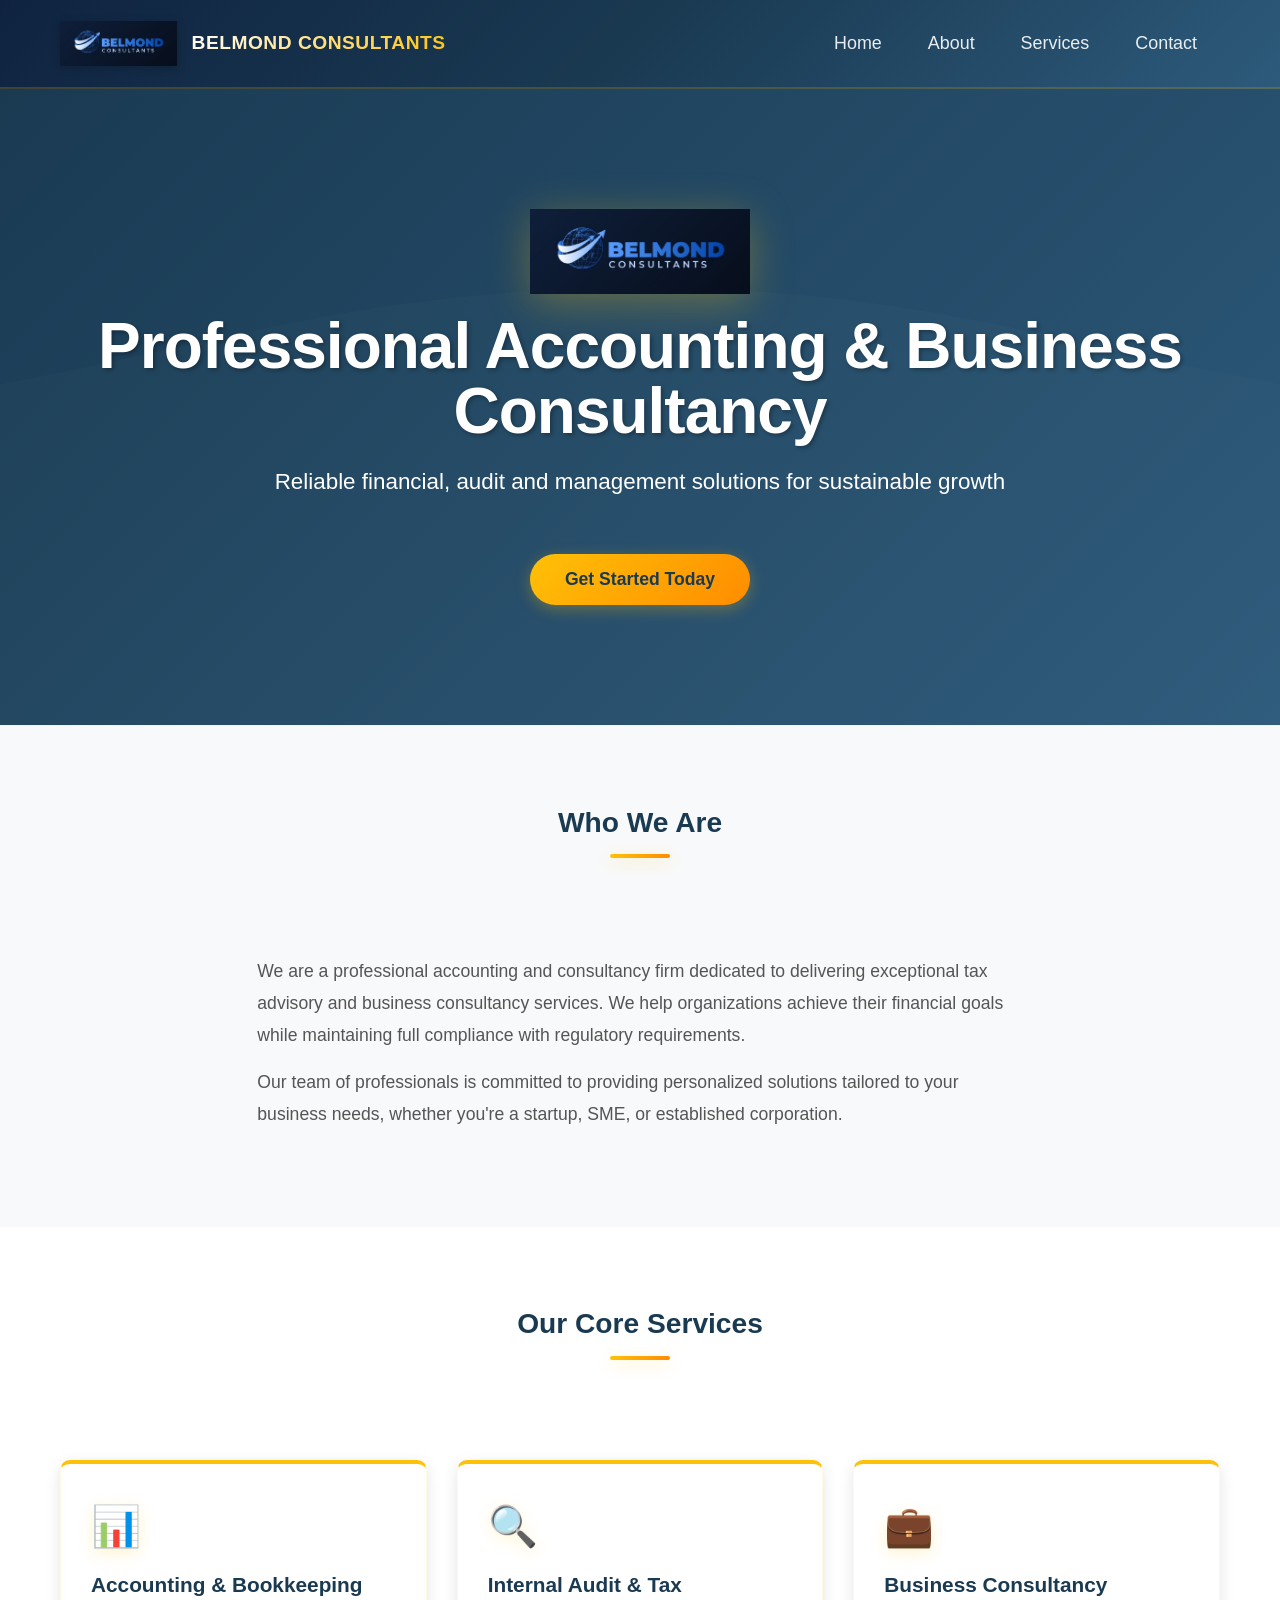
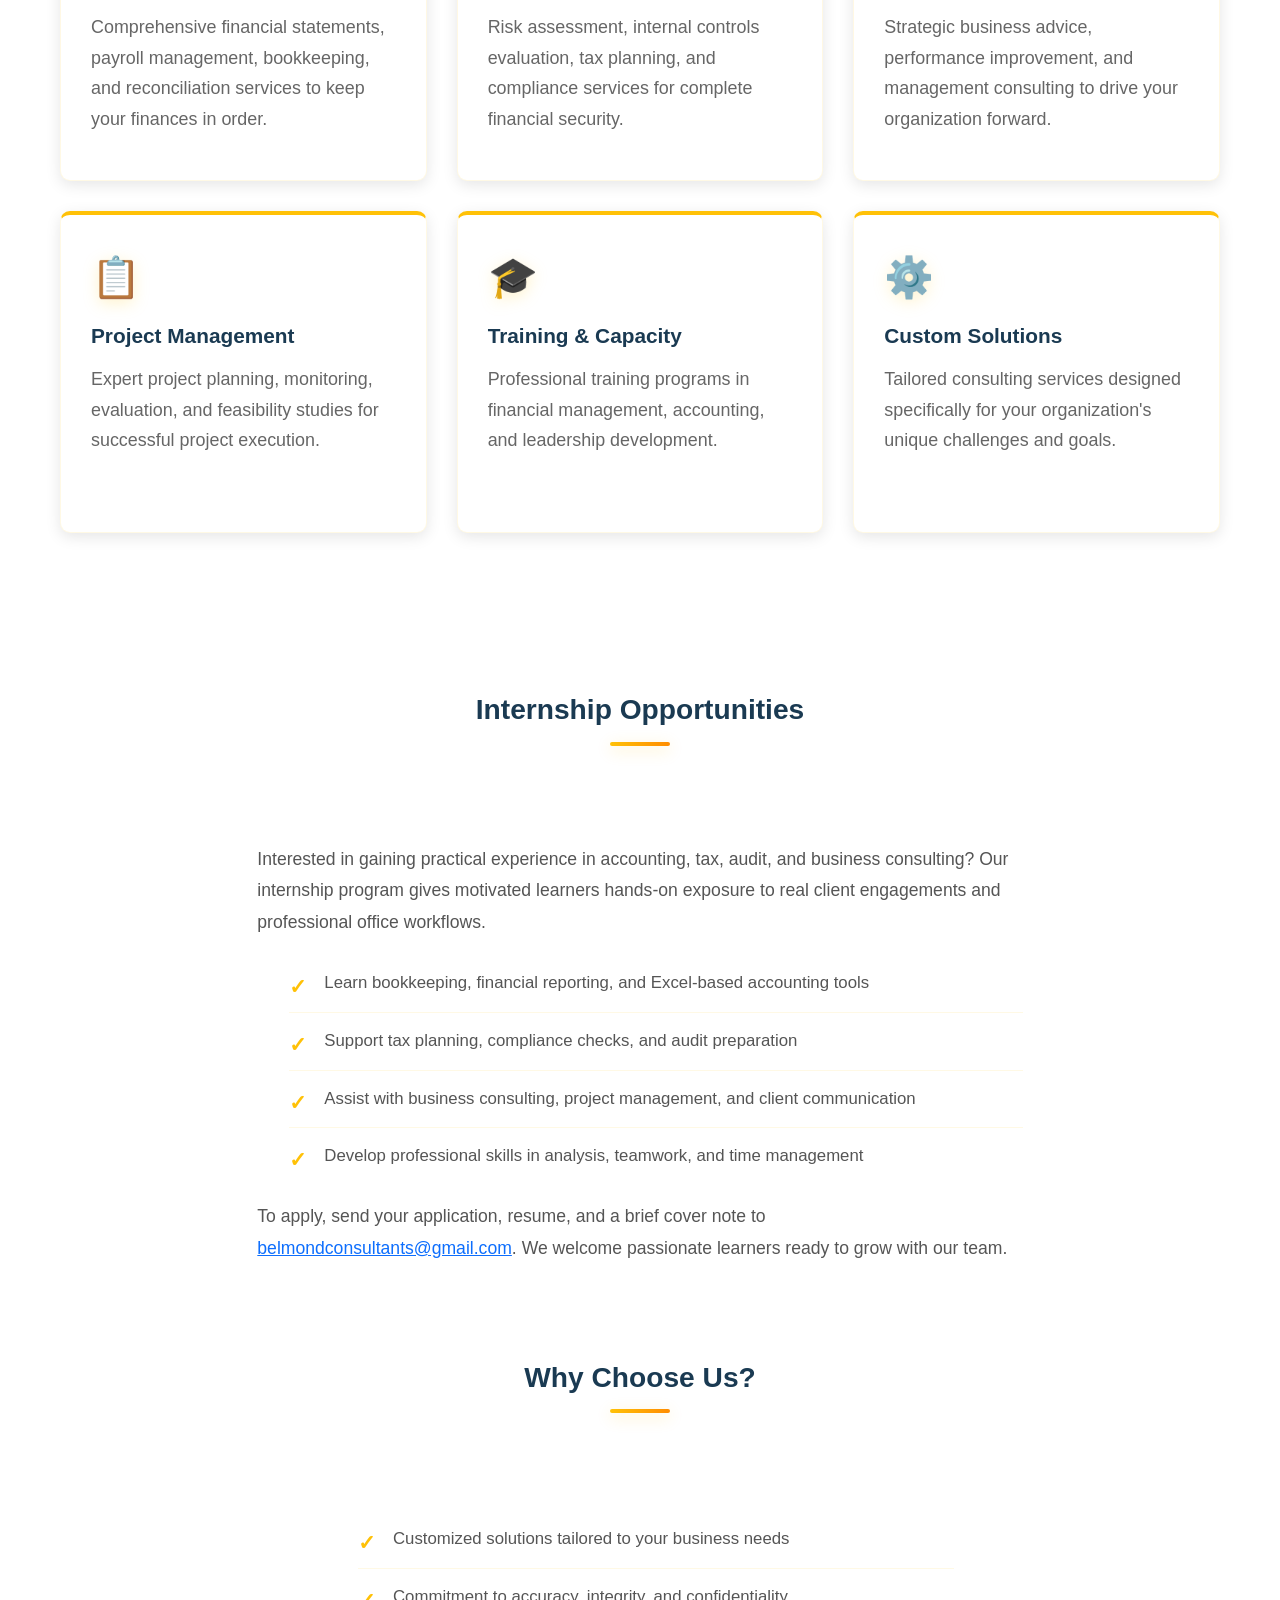
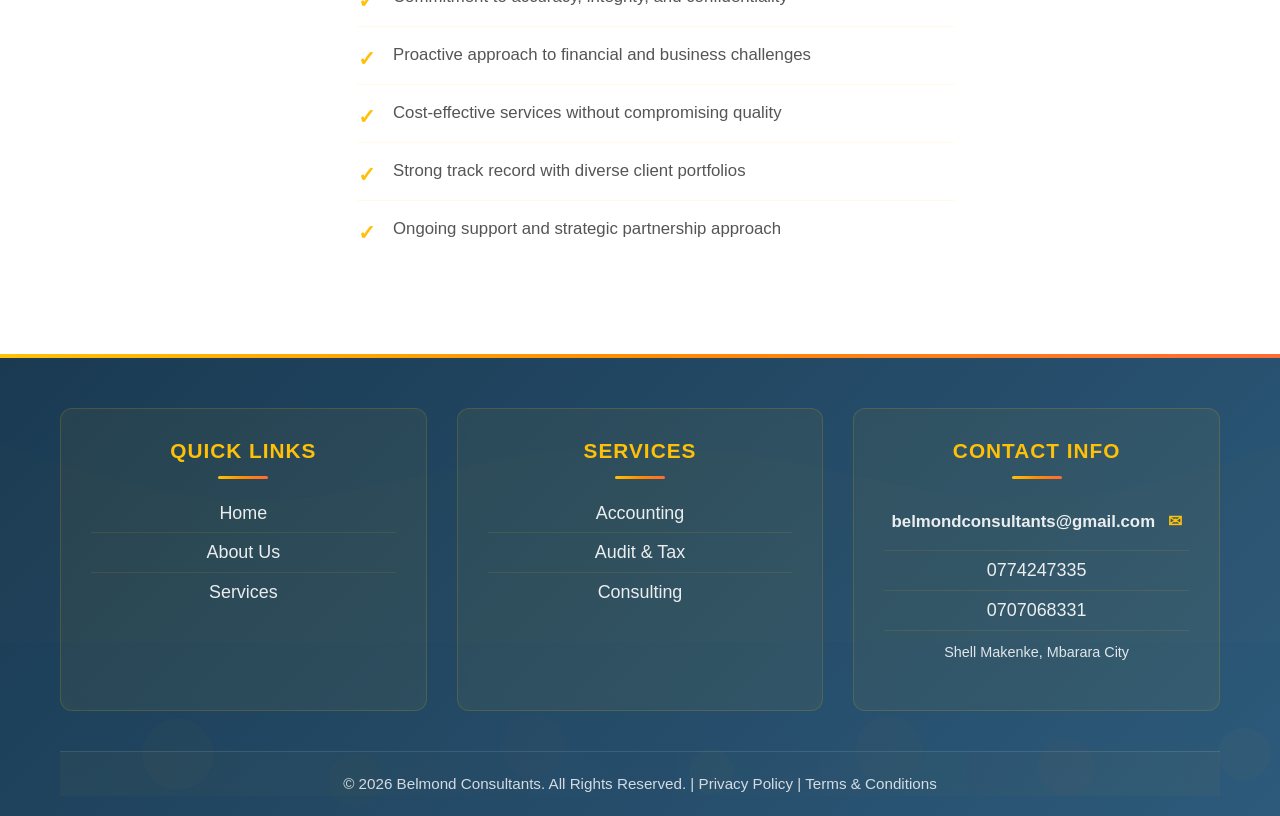
<file: index.html>
<!DOCTYPE html>
<html lang="en">
<head>
    <meta charset="UTF-8">
    <meta name="viewport" content="width=device-width, initial-scale=1.0, viewport-fit=cover">
    <title>Accounting & Consultancy Services | Belmond Consultants</title>
    <meta name="description" content="Belmond Consultants provides expert accounting, tax planning, financial advisory, and business consulting services. Professional consultants trusted by businesses for accounting solutions and strategic guidance.">
    <meta name="keywords" content="accounting consultants, financial consulting, tax planning, business advisory, accountancy firm, professional consultants, financial services">
    <meta name="author" content="Belmond Consultants">
    <meta name="theme-color" content="#0f2340">
    <link rel="canonical" href="https://yourwebsite.com/index.html">
    <meta property="og:type" content="website">
    <meta property="og:title" content="Accounting & Consultancy Services | Belmond Consultants">
    <meta property="og:description" content="Expert accounting and financial consulting services. Belmond Consultants helps businesses with tax planning, financial advisory, and strategic guidance.">
    <meta property="og:url" content="https://yourwebsite.com/">
    <meta property="og:image" content="https://yourwebsite.com/images/logo.png">
    <meta name="twitter:card" content="summary_large_image">
    <meta name="twitter:title" content="Belmond Consultants - Accounting & Consultancy">
    <meta name="twitter:description" content="Professional accounting and financial consulting services for your business needs.">
    <link href="https://cdn.jsdelivr.net/npm/bootstrap@5.3.2/dist/css/bootstrap.min.css" rel="stylesheet">
    <link rel="stylesheet" href="style.css">
    <link rel="stylesheet" href="responsive-fixes.css">
    <script type="application/ld+json">
    {
        "@context": "https://schema.org",
        "@type": "Organization",
        "name": "Belmond Consultants",
        "url": "https://yourwebsite.com",
        "logo": "https://yourwebsite.com/images/logo.png",
        "description": "Professional accounting and consultancy services",
        "address": {
            "@type": "PostalAddress",
            "streetAddress": "Your Street Address",
            "addressLocality": "Your City",
            "addressRegion": "Your State",
            "postalCode": "Your Postal Code",
            "addressCountry": "Your Country"
        },
        "sameAs": [
            "https://www.facebook.com/belmondconsultants",
            "https://www.linkedin.com/company/belmond-consultants",
            "https://twitter.com/belmondconsult"
        ]
    }
    </script>
</head>
<body>

<nav class="navbar navbar-expand-lg navbar-dark">
    <div class="container">
        <a class="navbar-brand" href="index.html">
            <img src="images/logo.png" alt="Belmond Consultants Logo" class="navbar-logo">
            <span class="brand-text">BELMOND CONSULTANTS</span>
        </a>
        <button class="navbar-toggler" type="button" data-bs-toggle="collapse" data-bs-target="#navbarNav">
            <span class="navbar-toggler-icon"></span>
        </button>
        <div class="collapse navbar-collapse" id="navbarNav">
            <div class="navbar-nav ms-auto">
                <a class="nav-link" href="index.html">Home</a>
                <a class="nav-link" href="aboutus.html">About</a>
                <a class="nav-link" href="service.html">Services</a>
                <a class="nav-link" href="#footer">Contact</a>
            </div>
        </div>
    </div>
</nav>

<section class="hero">
    <div class="container">
        <div class="hero-logo">
            <img src="images/logo.png" alt="Belmond Consultants Logo" class="hero-logo-img">
        </div>
        <h1>Professional Accounting & Business Consultancy</h1>
        <p>Reliable financial, audit and management solutions for sustainable growth</p>
        <a href="#footer" class="btn mt-4">Get Started Today</a>
    </div>
</section>

<section class="section-padding intro-section">
    <div class="container">
        <h2 class="section-title">Who We Are</h2>
        <div class="row mt-5">
            <div class="col-lg-8 mx-auto">
                <p class="intro-text">
                    We are a professional accounting and consultancy firm dedicated to delivering exceptional tax advisory and business consultancy services. We help organizations achieve their financial goals while maintaining full compliance with regulatory requirements.
                </p>
                <p class="intro-text mt-3">
                    Our team of professionals is committed to providing personalized solutions tailored to your business needs, whether you're a startup, SME, or established corporation.
                </p>
            </div>
        </div>
    </div>
</section>

<section class="section-padding" style="background: white;">
    <div class="container">
        <h2 class="section-title">Our Core Services</h2>
        <div class="services-grid">
            <div class="service-card">
                <div class="service-icon">📊</div>
                <h4>Accounting & Bookkeeping</h4>
                <p>Comprehensive financial statements, payroll management, bookkeeping, and reconciliation services to keep your finances in order.</p>
            </div>
            <div class="service-card">
                <div class="service-icon">🔍</div>
                <h4>Internal Audit & Tax</h4>
                <p>Risk assessment, internal controls evaluation, tax planning, and compliance services for complete financial security.</p>
            </div>
            <div class="service-card">
                <div class="service-icon">💼</div>
                <h4>Business Consultancy</h4>
                <p>Strategic business advice, performance improvement, and management consulting to drive your organization forward.</p>
            </div>
            <div class="service-card">
                <div class="service-icon">📋</div>
                <h4>Project Management</h4>
                <p>Expert project planning, monitoring, evaluation, and feasibility studies for successful project execution.</p>
            </div>
            <div class="service-card">
                <div class="service-icon">🎓</div>
                <h4>Training & Capacity</h4>
                <p>Professional training programs in financial management, accounting, and leadership development.</p>
            </div>
            <div class="service-card">
                <div class="service-icon">⚙️</div>
                <h4>Custom Solutions</h4>
                <p>Tailored consulting services designed specifically for your organization's unique challenges and goals.</p>
            </div>
        </div>
    </div>
</section>


<section class="section-padding" style="background: #ffffff;">
    <div class="container">
        <h2 class="section-title">Internship Opportunities</h2>
        <div class="row mt-5">
            <div class="col-lg-8 mx-auto">
                <p class="intro-text">
                    Interested in gaining practical experience in accounting, tax, audit, and business consulting? Our internship program gives motivated learners hands-on exposure to real client engagements and professional office workflows.
                </p>
                <ul class="why-list">
                    <li>Learn bookkeeping, financial reporting, and Excel-based accounting tools</li>
                    <li>Support tax planning, compliance checks, and audit preparation</li>
                    <li>Assist with business consulting, project management, and client communication</li>
                    <li>Develop professional skills in analysis, teamwork, and time management</li>
                </ul>
                <p class="intro-text mt-3">
                    To apply, send your application, resume, and a brief cover note to <a href="mailto:belmondconsultants@gmail.com">belmondconsultants@gmail.com</a>. We welcome passionate learners ready to grow with our team.
                </p>
            </div>
        </div>
    </div>
</section>

        <h2 class="section-title">Why Choose Us?</h2>
        <div class="row mt-5">
            <div class="col-lg-6 mx-auto">
                <ul class="why-list">                
                    <li>Customized solutions tailored to your business needs</li>
                    <li>Commitment to accuracy, integrity, and confidentiality</li>
                    <li>Proactive approach to financial and business challenges</li>
                    <li>Cost-effective services without compromising quality</li>
                    <li>Strong track record with diverse client portfolios</li>
                    <li>Ongoing support and strategic partnership approach</li>
                </ul>
            </div>
        </div>
    </div>
</section>

<footer class="footer" id="footer">
    <div class="container">
        <div class="footer-content">
            <div class="footer-section">
                <h5>Quick Links</h5>
                <a href="index.html">Home</a>
                <a href="aboutus.html">About Us</a>
                <a href="service.html">Services</a>
            </div>
            <div class="footer-section">
                <h5>Services</h5>
                <a href="service.html#accounting">Accounting</a>
                <a href="service.html#audit">Audit & Tax</a>
                <a href="service.html#consulting">Consulting</a>
            </div>
            <div class="footer-section">
                <h5>Contact Info</h5>
                <a href="belmondconsultants@gmail.com">belmondconsultants@gmail.com</a>
                <a href="0774247335">0774247335</a>
                <a href="0707068331">0707068331</a>
                <p style="margin-top: 10px; font-size: 0.9rem;">Shell Makenke, Mbarara City</p>
            </div>
        </div>
        <div class="footer-bottom">
            <p>&copy; 2026 Belmond Consultants. All Rights Reserved. | Privacy Policy | Terms & Conditions</p>
        </div>
    </div>
</footer>

<script src="https://cdn.jsdelivr.net/npm/bootstrap@5.3.2/dist/js/bootstrap.bundle.min.js"></script>
</body>
</html>
</file>
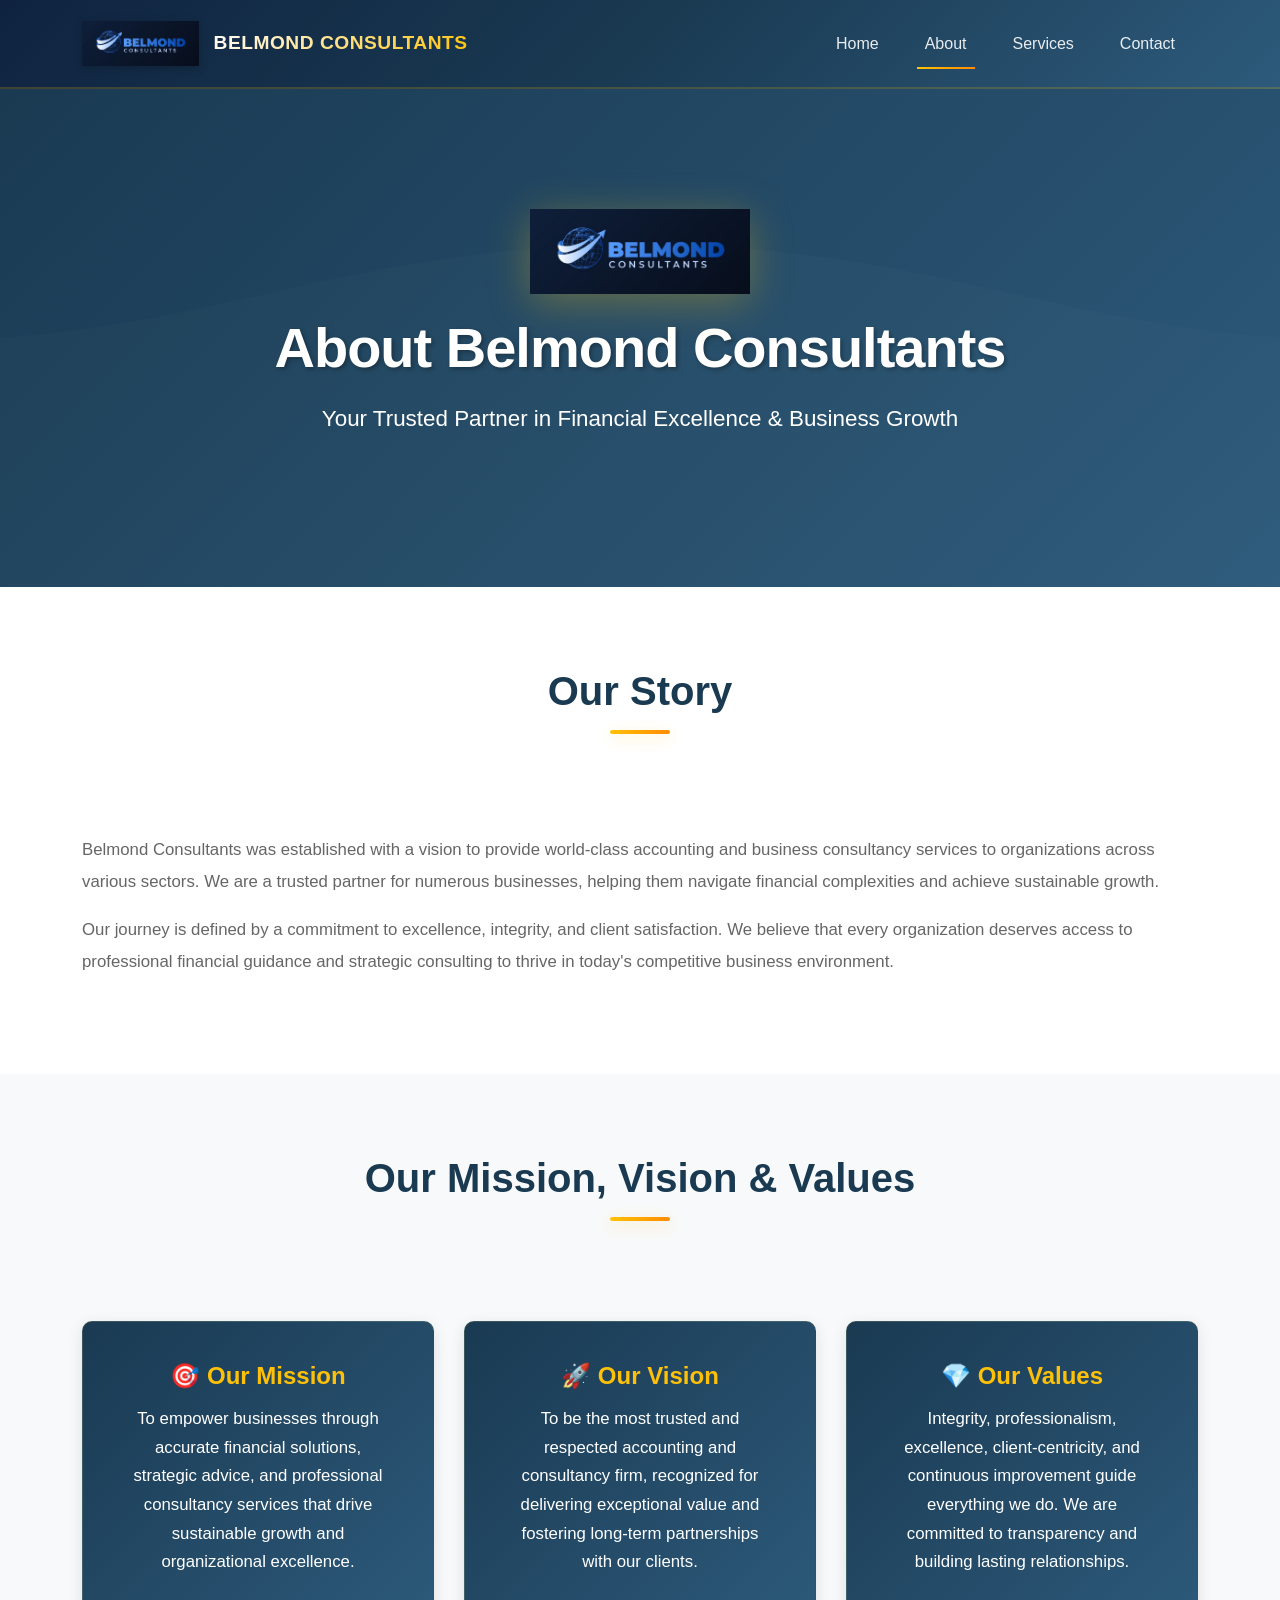
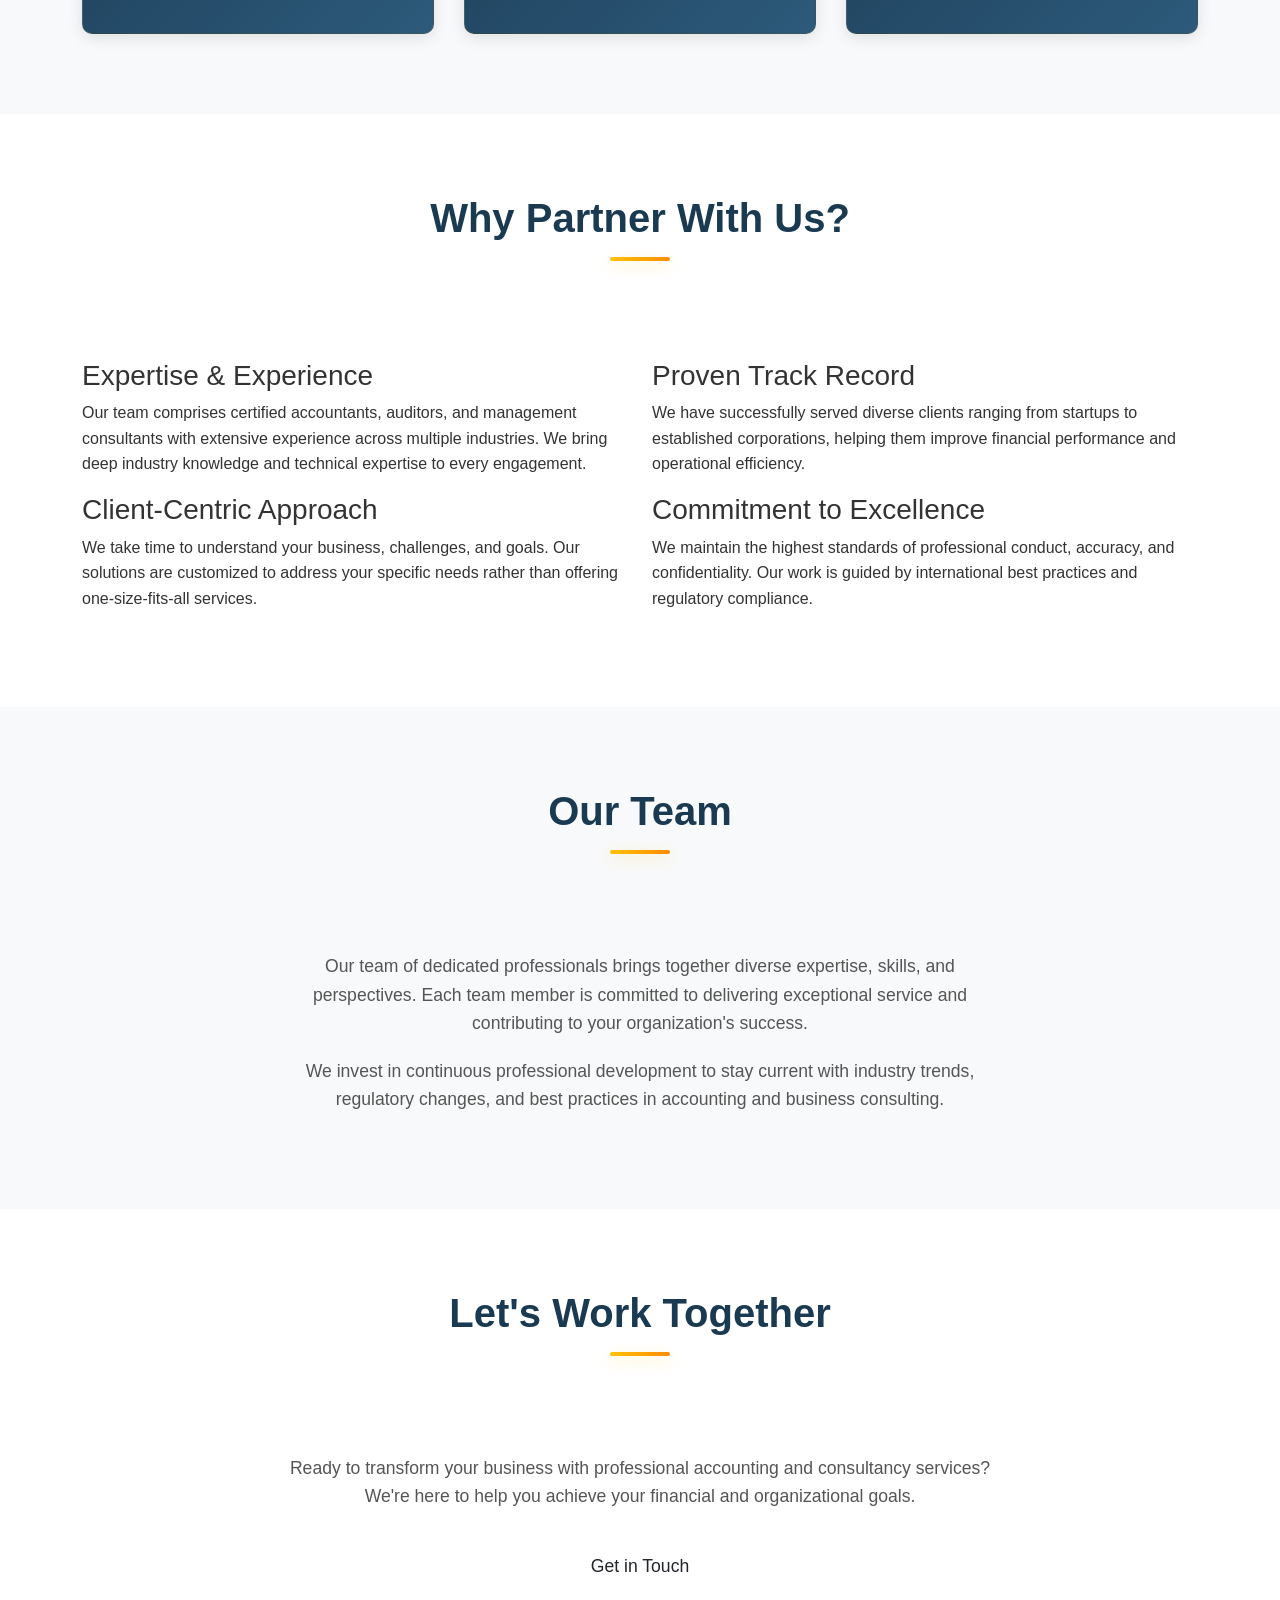
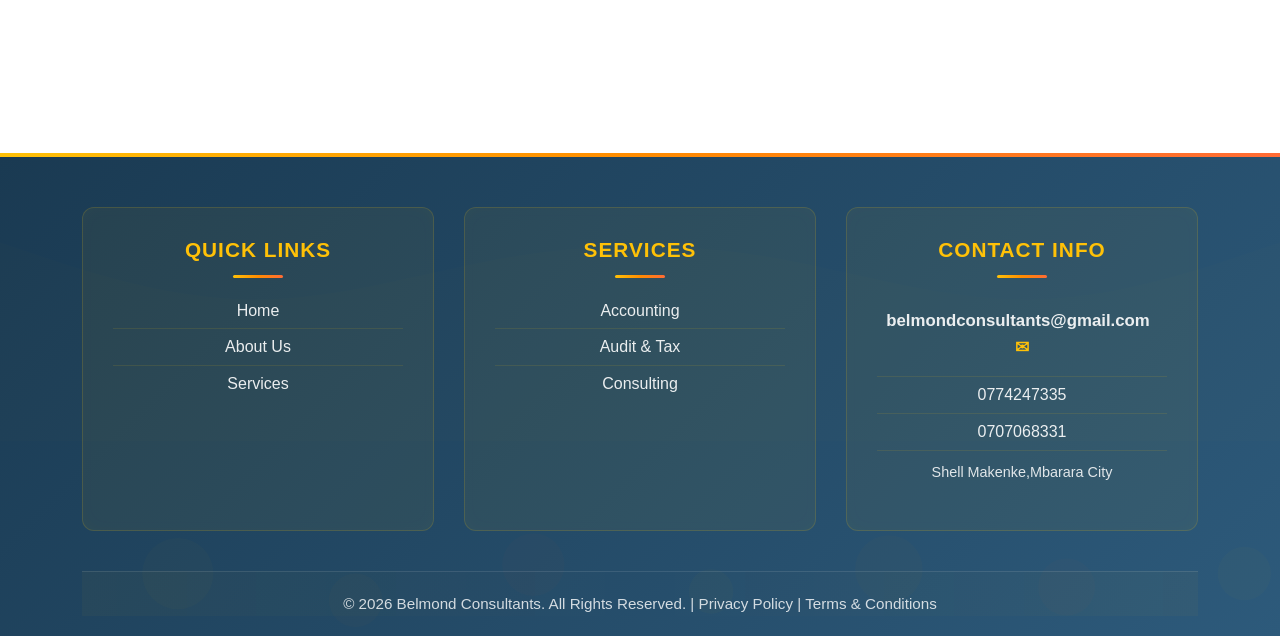
<file: aboutus.html>
<!DOCTYPE html>
<html lang="en">
<head>
    <meta charset="UTF-8">
    <meta name="viewport" content="width=device-width, initial-scale=1.0, viewport-fit=cover">
    <title>About Belmond Consultants - Expert Accounting & Financial Advisory</title>
    <meta name="description" content="Learn about Belmond Consultants, a leading accounting and consultancy firm. Discover our mission, values, expertise, and commitment to delivering exceptional financial solutions for businesses.">
    <meta name="keywords" content="about belmond consultants, accounting firm, financial advisory, business consultants, professional services, company values">
    <meta name="author" content="Belmond Consultants">
    <meta name="theme-color" content="#0f2340">
    <link rel="canonical" href="https://yourwebsite.com/aboutus.html">
    <meta property="og:type" content="website">
    <meta property="og:title" content="About Belmond Consultants - Expert Accounting Firm">
    <meta property="og:description" content="Discover the mission, values, and expertise of Belmond Consultants. Learn why businesses trust us for accounting and financial advisory services.">
    <meta property="og:url" content="https://yourwebsite.com/aboutus.html">
    <meta property="og:image" content="https://yourwebsite.com/images/logo.png">
    <meta name="twitter:card" content="summary_large_image">
    <meta name="twitter:title" content="About Belmond Consultants">
    <meta name="twitter:description" content="Professional accounting and financial advisory firm with proven expertise and commitment to client success.">
    <link href="https://cdn.jsdelivr.net/npm/bootstrap@5.3.2/dist/css/bootstrap.min.css" rel="stylesheet">
    <link rel="stylesheet" href="style.css">
    <script type="application/ld+json">
    {
        "@context": "https://schema.org",
        "@type": "Organization",
        "name": "Belmond Consultants",
        "url": "https://yourwebsite.com",
        "logo": "https://yourwebsite.com/images/logo.png",
        "description": "Leading accounting and consultancy firm providing expert financial advisory and business consulting services",
        "foundingDate": "2010",
        "contactPoint": {
            "@type": "ContactPoint",
            "contactType": "Customer Service",
            "availableLanguage": "en"
        }
    }
    </script>
</head>
<body>

<nav class="navbar navbar-expand-lg navbar-dark">
    <div class="container">
        <a class="navbar-brand" href="index.html">
            <img src="images/logo.png" alt="Belmond Consultants Logo" class="navbar-logo">
            <span class="brand-text">BELMOND CONSULTANTS</span>
        </a>
        <button class="navbar-toggler" type="button" data-bs-toggle="collapse" data-bs-target="#navbarNav">
            <span class="navbar-toggler-icon"></span>
        </button>
        <div class="collapse navbar-collapse" id="navbarNav">
            <div class="navbar-nav ms-auto">
                <a class="nav-link" href="index.html">Home</a>
                <a class="nav-link active" href="aboutus.html">About</a>
                <a class="nav-link" href="service.html">Services</a>
                <a class="nav-link" href="#footer">Contact</a>
            </div>
        </div>
    </div>
</nav>

<section class="hero">
    <div class="container">
        <div class="hero-logo">
            <img src="images/logo.png" alt="Belmond Consultants Logo" class="hero-logo-img">
        </div>
        <h1>About Belmond Consultants</h1>
        <p>Your Trusted Partner in Financial Excellence & Business Growth</p>
    </div>
</section>

<section class="section-padding about-section">
    <div class="container">
        <h2 class="section-title">Our Story</h2>
        <div class="about-content">
            <p>
                Belmond Consultants was established with a vision to provide world-class accounting and business consultancy services to organizations across various sectors. We are a trusted partner for numerous businesses, helping them navigate financial complexities and achieve sustainable growth.
            </p>
            <p>
                Our journey is defined by a commitment to excellence, integrity, and client satisfaction. We believe that every organization deserves access to professional financial guidance and strategic consulting to thrive in today's competitive business environment.
            </p>
        </div>
    </div>
</section>

<section class="section-padding" style="background: #f8f9fa;">
    <div class="container">
        <h2 class="section-title">Our Mission, Vision & Values</h2>
        <div class="mission-vision">
            <div class="mv-box">
                <h4>🎯 Our Mission</h4>
                <p>To empower businesses through accurate financial solutions, strategic advice, and professional consultancy services that drive sustainable growth and organizational excellence.</p>
            </div>
            <div class="mv-box">
                <h4>🚀 Our Vision</h4>
                <p>To be the most trusted and respected accounting and consultancy firm, recognized for delivering exceptional value and fostering long-term partnerships with our clients.</p>
            </div>
            <div class="mv-box">
                <h4>💎 Our Values</h4>
                <p>Integrity, professionalism, excellence, client-centricity, and continuous improvement guide everything we do. We are committed to transparency and building lasting relationships.</p>
            </div>
        </div>
    </div>
</section>

<section class="section-padding about-section">
    <div class="container">
        <h2 class="section-title">Why Partner With Us?</h2>
        <div class="row mt-5">
            <div class="col-lg-6">
                <h3>Expertise & Experience</h3>
                <p>
                    Our team comprises certified accountants, auditors, and management consultants with extensive experience across multiple industries. We bring deep industry knowledge and technical expertise to every engagement.
                </p>
                <h3>Client-Centric Approach</h3>
                <p>
                    We take time to understand your business, challenges, and goals. Our solutions are customized to address your specific needs rather than offering one-size-fits-all services.
                </p>
            </div>
            <div class="col-lg-6">
                <h3>Proven Track Record</h3>
                <p>
                    We have successfully served diverse clients ranging from startups to established corporations, helping them improve financial performance and operational efficiency.
                </p>
                <h3>Commitment to Excellence</h3>
                <p>
                    We maintain the highest standards of professional conduct, accuracy, and confidentiality. Our work is guided by international best practices and regulatory compliance.
                </p>
            </div>
        </div>
    </div>
</section>

<section class="section-padding" style="background: #f8f9fa;">
    <div class="container">
        <h2 class="section-title">Our Team</h2>
        <div class="row mt-5">
            <div class="col-lg-8 mx-auto">
                <p style="text-align: center; font-size: 1.1rem; color: #555;">
                    Our team of dedicated professionals brings together diverse expertise, skills, and perspectives. Each team member is committed to delivering exceptional service and contributing to your organization's success.
                </p>
                <p style="text-align: center; font-size: 1.1rem; color: #555; margin-top: 20px;">
                    We invest in continuous professional development to stay current with industry trends, regulatory changes, and best practices in accounting and business consulting.
                </p>
            </div>
        </div>
    </div>
</section>

<section class="section-padding about-section">
    <div class="container">
        <h2 class="section-title">Let's Work Together</h2>
        <div class="row mt-5">
            <div class="col-lg-8 mx-auto text-center">
                <p style="font-size: 1.1rem; color: #555; margin-bottom: 30px;">
                    Ready to transform your business with professional accounting and consultancy services? We're here to help you achieve your financial and organizational goals.
                </p>
                <a href="#footer" class="btn" style="padding: 12px 35px; font-size: 1.1rem;">Get in Touch</a>
            </div>
        </div>
    </div>
</section>

<footer class="footer" id="footer">
    <div class="container">
        <div class="footer-content">
            <div class="footer-section">
                <h5>Quick Links</h5>
                <a href="index.html">Home</a>
                <a href="aboutus.html">About Us</a>
                <a href="service.html">Services</a>
            </div>
            <div class="footer-section">
                <h5>Services</h5>
                <a href="service.html#accounting">Accounting</a>
                <a href="service.html#audit">Audit & Tax</a>
                <a href="service.html#consulting">Consulting</a>
            </div>
            <div class="footer-section">
                <h5>Contact Info</h5>
                <a href="belmondconsultants@gmail.com">belmondconsultants@gmail.com</a>
                <a href="0774247335">0774247335</a>
                <a href="0707068331">0707068331</a>
                <p style="margin-top: 10px; font-size: 0.9rem;">Shell Makenke,Mbarara City</p>
            </div>
        </div>
        <div class="footer-bottom">
            <p>&copy; 2026 Belmond Consultants. All Rights Reserved. | Privacy Policy | Terms & Conditions</p>
        </div>
    </div>
</footer>

<script src="https://cdn.jsdelivr.net/npm/bootstrap@5.3.2/dist/js/bootstrap.bundle.min.js"></script>
</body>
</html>
</file>
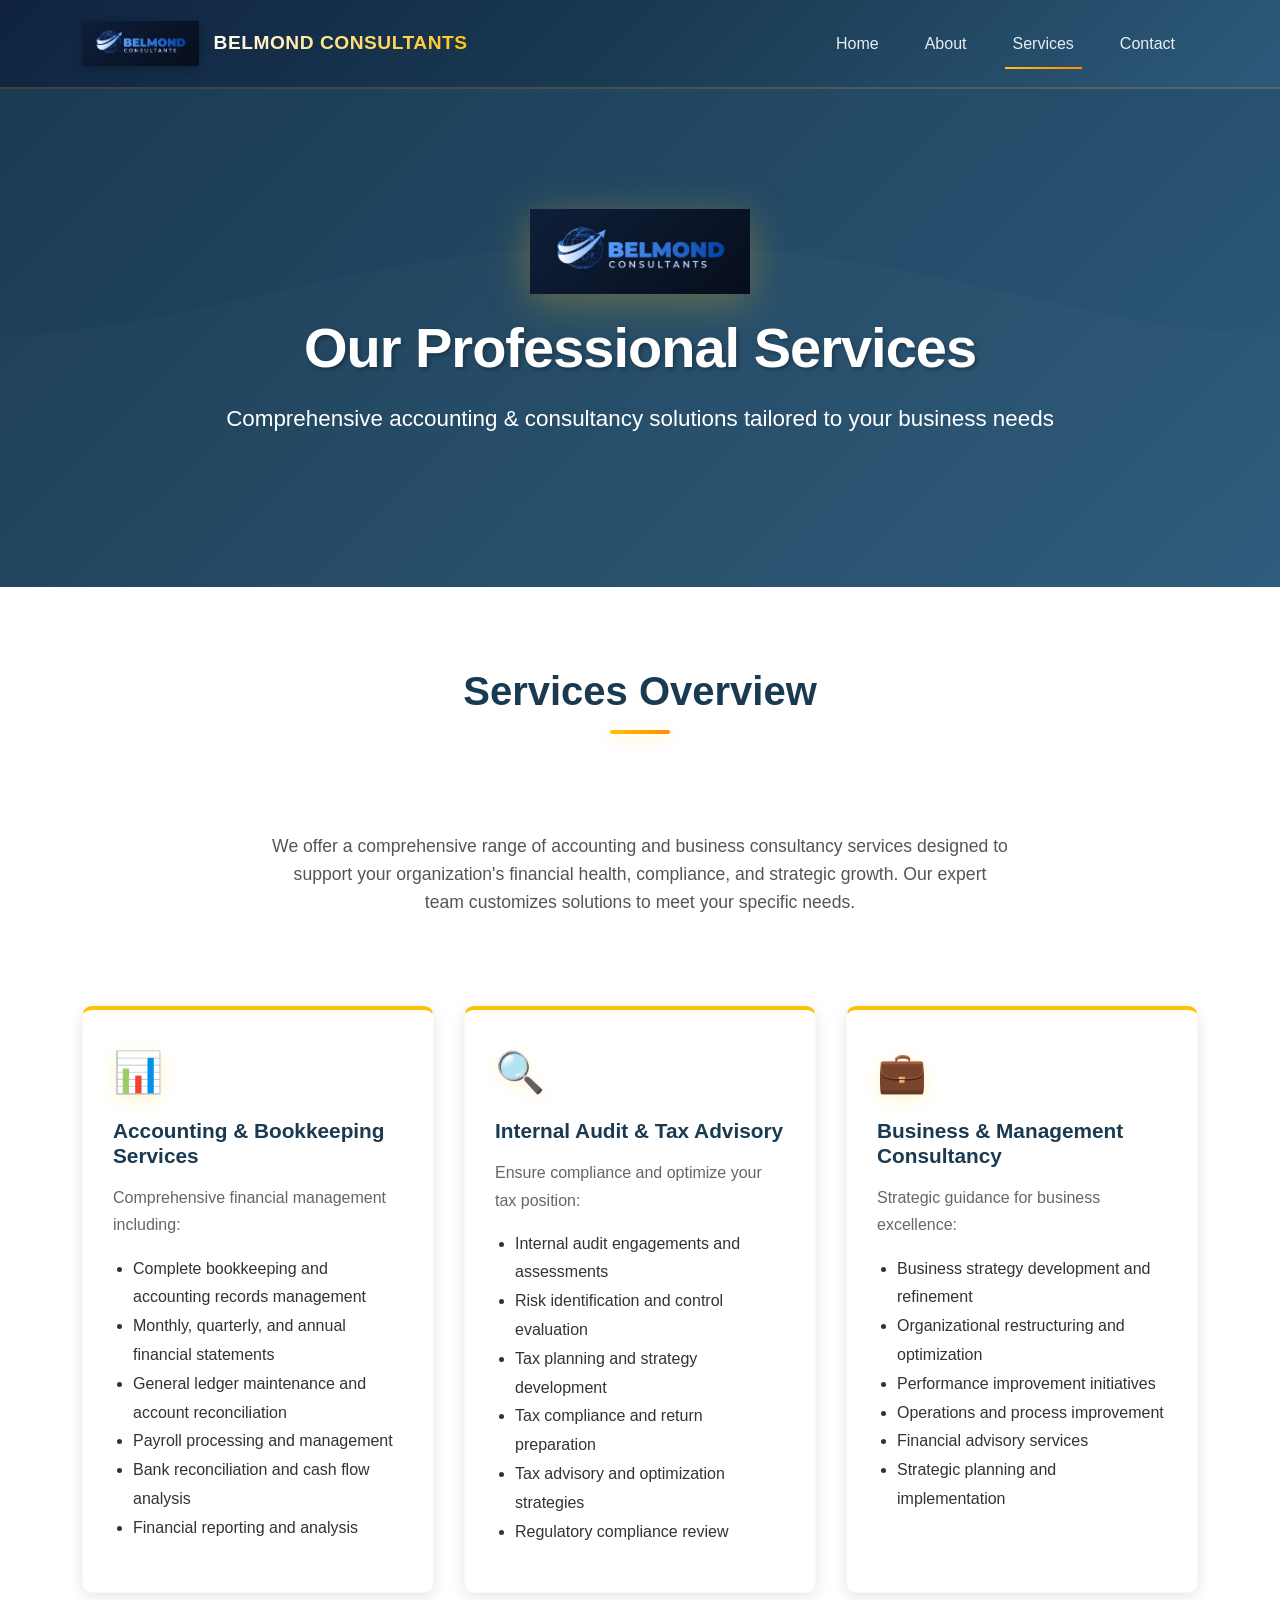
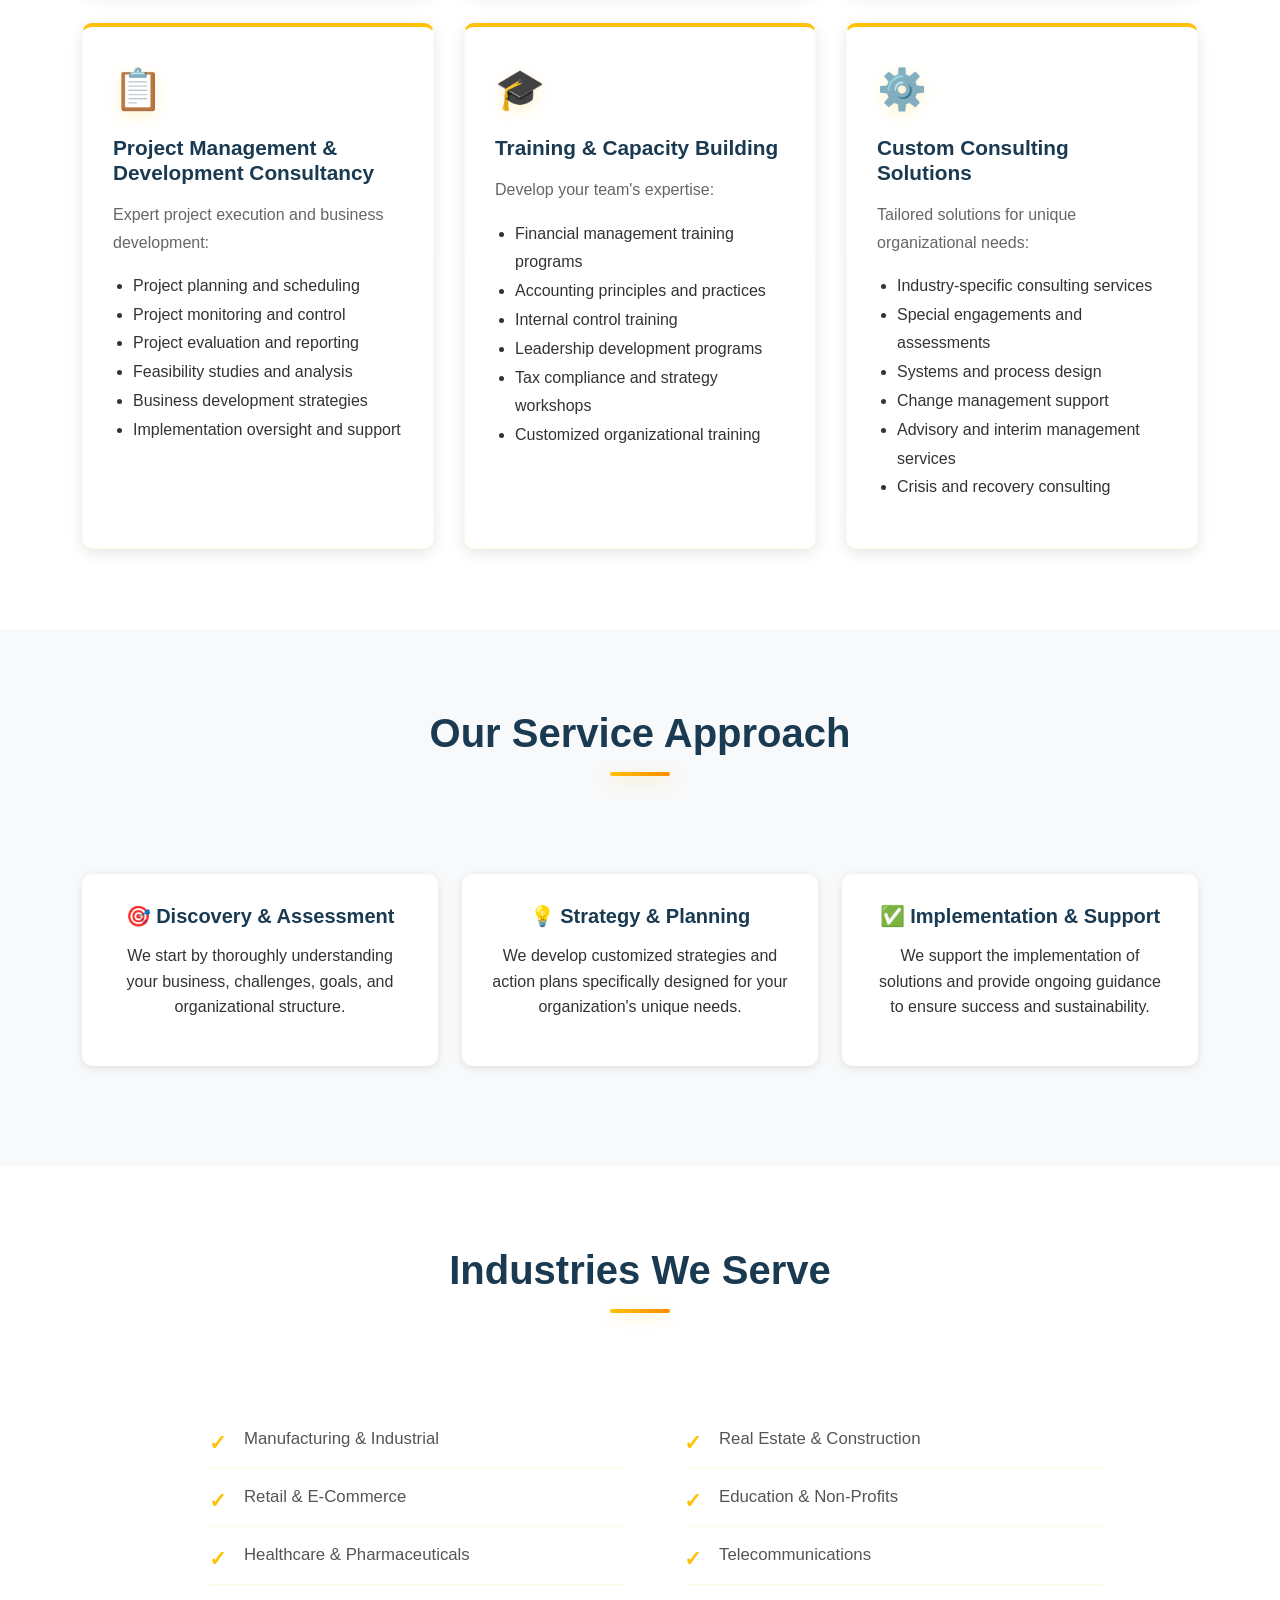
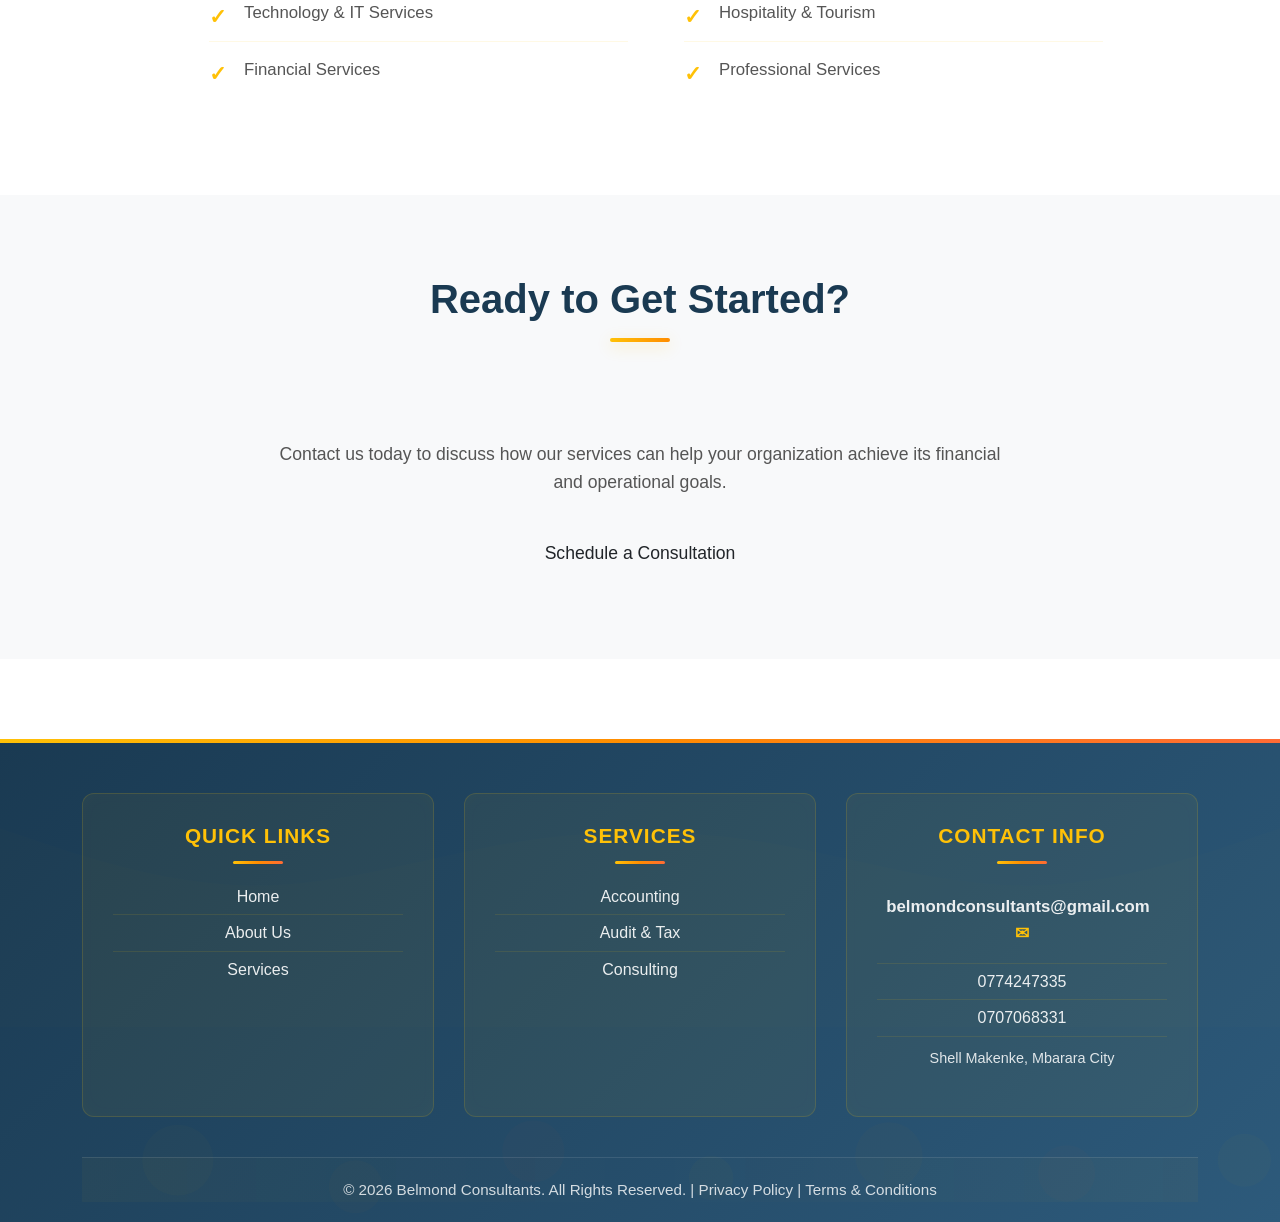
<file: service.html>
<!DOCTYPE html>
<html lang="en">
<head>
    <meta charset="UTF-8">
    <meta name="viewport" content="width=device-width, initial-scale=1.0, viewport-fit=cover">
    <title>Professional Accounting & Consulting Services | Belmond Consultants</title>
    <meta name="description" content="Explore Belmond Consultants' comprehensive services: accounting, tax planning, financial advisory, business consulting, and more. Expert solutions tailored to your business needs.">
    <meta name="keywords" content="accounting services, tax planning, financial advisory, business consulting, bookkeeping, audit services, CFO services, payroll">
    <meta name="author" content="Belmond Consultants">
    <meta name="theme-color" content="#0f2340">
    <link rel="canonical" href="https://yourwebsite.com/service.html">
    <meta property="og:type" content="website">
    <meta property="og:title" content="Professional Accounting & Consulting Services | Belmond Consultants">
    <meta property="og:description" content="Comprehensive accounting and business consulting services tailored to your organization. Tax planning, financial advisory, audit, and more from expert consultants.">
    <meta property="og:url" content="https://yourwebsite.com/service.html">
    <meta property="og:image" content="https://yourwebsite.com/images/logo.png">
    <meta name="twitter:card" content="summary_large_image">
    <meta name="twitter:title" content="Accounting & Consulting Services - Belmond Consultants">
    <meta name="twitter:description" content="Expert accounting and consulting services for businesses of all sizes. Tax planning, financial advisory, and strategic guidance.">
    <link href="https://cdn.jsdelivr.net/npm/bootstrap@5.3.2/dist/css/bootstrap.min.css" rel="stylesheet">
    <link rel="stylesheet" href="style.css">
    <script type="application/ld+json">
    {
        "@context": "https://schema.org",
        "@type": "LocalBusiness",
        "name": "Belmond Consultants",
        "url": "https://yourwebsite.com",
        "image": "https://yourwebsite.com/images/logo.png",
        "description": "Professional accounting and business consulting services",
        "priceRange": "$$",
        "areaServed": "Worldwide",
        "serviceType": ["Accounting", "Tax Planning", "Financial Advisory", "Business Consulting"]
    }
    </script>
</head>
<body>

<nav class="navbar navbar-expand-lg navbar-dark">
    <div class="container">
        <a class="navbar-brand" href="index.html">
            <img src="images/logo.png" alt="Belmond Consultants Logo" class="navbar-logo">
            <span class="brand-text">BELMOND CONSULTANTS</span>
        </a>
        <button class="navbar-toggler" type="button" data-bs-toggle="collapse" data-bs-target="#navbarNav">
            <span class="navbar-toggler-icon"></span>
        </button>
        <div class="collapse navbar-collapse" id="navbarNav">
            <div class="navbar-nav ms-auto">
                <a class="nav-link" href="index.html">Home</a>
                <a class="nav-link" href="aboutus.html">About</a>
                <a class="nav-link active" href="service.html">Services</a>
                <a class="nav-link" href="#footer">Contact</a>
            </div>
        </div>
    </div>
</nav>

<section class="hero">
    <div class="container">
        <div class="hero-logo">
            <img src="images/logo.png" alt="Belmond Consultants Logo" class="hero-logo-img">
        </div>
        <h1>Our Professional Services</h1>
        <p>Comprehensive accounting & consultancy solutions tailored to your business needs</p>
    </div>
</section>

<section class="section-padding" style="background: white;">
    <div class="container">
        <h2 class="section-title">Services Overview</h2>
        <div class="row mt-5">
            <div class="col-lg-8 mx-auto">
                <p style="text-align: center; font-size: 1.1rem; color: #555; margin-bottom: 40px;">
                    We offer a comprehensive range of accounting and business consultancy services designed to support your organization's financial health, compliance, and strategic growth. Our expert team customizes solutions to meet your specific needs.
                </p>
            </div>
        </div>
        
        <div class="services-grid">
            <div class="service-card" id="accounting">
                <div class="service-icon">📊</div>
                <h4>Accounting & Bookkeeping Services</h4>
                <p>
                    Comprehensive financial management including:
                </p>
                <ul style="margin-top: 15px; padding-left: 20px; line-height: 1.8;">
                    <li>Complete bookkeeping and accounting records management</li>
                    <li>Monthly, quarterly, and annual financial statements</li>
                    <li>General ledger maintenance and account reconciliation</li>
                    <li>Payroll processing and management</li>
                    <li>Bank reconciliation and cash flow analysis</li>
                    <li>Financial reporting and analysis</li>
                </ul>
            </div>

            <div class="service-card" id="audit">
                <div class="service-icon">🔍</div>
                <h4>Internal Audit & Tax Advisory</h4>
                <p>
                    Ensure compliance and optimize your tax position:
                </p>
                <ul style="margin-top: 15px; padding-left: 20px; line-height: 1.8;">
                    <li>Internal audit engagements and assessments</li>
                    <li>Risk identification and control evaluation</li>
                    <li>Tax planning and strategy development</li>
                    <li>Tax compliance and return preparation</li>
                    <li>Tax advisory and optimization strategies</li>
                    <li>Regulatory compliance review</li>
                </ul>
            </div>

            <div class="service-card" id="consulting">
                <div class="service-icon">💼</div>
                <h4>Business & Management Consultancy</h4>
                <p>
                    Strategic guidance for business excellence:
                </p>
                <ul style="margin-top: 15px; padding-left: 20px; line-height: 1.8;">
                    <li>Business strategy development and refinement</li>
                    <li>Organizational restructuring and optimization</li>
                    <li>Performance improvement initiatives</li>
                    <li>Operations and process improvement</li>
                    <li>Financial advisory services</li>
                    <li>Strategic planning and implementation</li>
                </ul>
            </div>

            <div class="service-card">
                <div class="service-icon">📋</div>
                <h4>Project Management & Development Consultancy</h4>
                <p>
                    Expert project execution and business development:
                </p>
                <ul style="margin-top: 15px; padding-left: 20px; line-height: 1.8;">
                    <li>Project planning and scheduling</li>
                    <li>Project monitoring and control</li>
                    <li>Project evaluation and reporting</li>
                    <li>Feasibility studies and analysis</li>
                    <li>Business development strategies</li>
                    <li>Implementation oversight and support</li>
                </ul>
            </div>

            <div class="service-card">
                <div class="service-icon">🎓</div>
                <h4>Training & Capacity Building</h4>
                <p>
                    Develop your team's expertise:
                </p>
                <ul style="margin-top: 15px; padding-left: 20px; line-height: 1.8;">
                    <li>Financial management training programs</li>
                    <li>Accounting principles and practices</li>
                    <li>Internal control training</li>
                    <li>Leadership development programs</li>
                    <li>Tax compliance and strategy workshops</li>
                    <li>Customized organizational training</li>
                </ul>
            </div>

            <div class="service-card">
                <div class="service-icon">⚙️</div>
                <h4>Custom Consulting Solutions</h4>
                <p>
                    Tailored solutions for unique organizational needs:
                </p>
                <ul style="margin-top: 15px; padding-left: 20px; line-height: 1.8;">
                    <li>Industry-specific consulting services</li>
                    <li>Special engagements and assessments</li>
                    <li>Systems and process design</li>
                    <li>Change management support</li>
                    <li>Advisory and interim management services</li>
                    <li>Crisis and recovery consulting</li>
                </ul>
            </div>
        </div>
    </div>
</section>

<section class="section-padding" style="background: #f8f9fa;">
    <div class="container">
        <h2 class="section-title">Our Service Approach</h2>
        <div class="row mt-5">
            <div class="col-md-4 text-center">
                <div style="background: white; padding: 30px; border-radius: 10px; margin-bottom: 20px; box-shadow: 0 2px 8px rgba(0,0,0,0.1);">
                    <h5 style="color: #1a3a52; font-weight: bold; margin-bottom: 15px;">🎯 Discovery & Assessment</h5>
                    <p>We start by thoroughly understanding your business, challenges, goals, and organizational structure.</p>
                </div>
            </div>
            <div class="col-md-4 text-center">
                <div style="background: white; padding: 30px; border-radius: 10px; margin-bottom: 20px; box-shadow: 0 2px 8px rgba(0,0,0,0.1);">
                    <h5 style="color: #1a3a52; font-weight: bold; margin-bottom: 15px;">💡 Strategy & Planning</h5>
                    <p>We develop customized strategies and action plans specifically designed for your organization's unique needs.</p>
                </div>
            </div>
            <div class="col-md-4 text-center">
                <div style="background: white; padding: 30px; border-radius: 10px; margin-bottom: 20px; box-shadow: 0 2px 8px rgba(0,0,0,0.1);">
                    <h5 style="color: #1a3a52; font-weight: bold; margin-bottom: 15px;">✅ Implementation & Support</h5>
                    <p>We support the implementation of solutions and provide ongoing guidance to ensure success and sustainability.</p>
                </div>
            </div>
        </div>
    </div>
</section>

<section class="section-padding about-section">
    <div class="container">
        <h2 class="section-title">Industries We Serve</h2>
        <div class="row mt-5">
            <div class="col-lg-10 mx-auto">
                <div class="row g-4">
                    <div class="col-md-6">
                        <ul class="why-list">
                            <li>Manufacturing & Industrial</li>
                            <li>Retail & E-Commerce</li>
                            <li>Healthcare & Pharmaceuticals</li>
                            <li>Technology & IT Services</li>
                            <li>Financial Services</li>
                        </ul>
                    </div>
                    <div class="col-md-6">
                        <ul class="why-list">
                            <li>Real Estate & Construction</li>
                            <li>Education & Non-Profits</li>
                            <li>Telecommunications</li>
                            <li>Hospitality & Tourism</li>
                            <li>Professional Services</li>
                        </ul>
                    </div>
                </div>
            </div>
        </div>
    </div>
</section>

<section class="section-padding" style="background: #f8f9fa;">
    <div class="container">
        <h2 class="section-title">Ready to Get Started?</h2>
        <div class="row mt-5">
            <div class="col-lg-8 mx-auto text-center">
                <p style="font-size: 1.1rem; color: #555; margin-bottom: 30px;">
                    Contact us today to discuss how our services can help your organization achieve its financial and operational goals.
                </p>
                <a href="#footer" class="btn" style="padding: 12px 35px; font-size: 1.1rem;">Schedule a Consultation</a>
            </div>
        </div>
    </div>
</section>

<footer class="footer" id="footer">
    <div class="container">
        <div class="footer-content">
            <div class="footer-section">
                <h5>Quick Links</h5>
                <a href="index.html">Home</a>
                <a href="aboutus.html">About Us</a>
                <a href="service.html">Services</a>
            </div>
            <div class="footer-section">
                <h5>Services</h5>
                <a href="service.html#accounting">Accounting</a>
                <a href="service.html#audit">Audit & Tax</a>
                <a href="service.html#consulting">Consulting</a>
            </div>
            <div class="footer-section">
                <h5>Contact Info</h5>
                <a href="belmondconsultants@gmail.com">belmondconsultants@gmail.com</a>
                <a href=m"0774247335">0774247335</a>
                <a href="0707068331">0707068331</a>
                <p style="margin-top: 10px; font-size: 0.9rem;">Shell Makenke, Mbarara City</p>
            </div>
        </div>
        <div class="footer-bottom">
            <p>&copy; 2026 Belmond Consultants. All Rights Reserved. | Privacy Policy | Terms & Conditions</p>
        </div>
    </div>
</footer>

<script src="https://cdn.jsdelivr.net/npm/bootstrap@5.3.2/dist/js/bootstrap.bundle.min.js"></script>
</body>
</html>
</file>
<file: style.css>
* {
    margin: 0;
    padding: 0;
    box-sizing: border-box;
}

body {
    font-family: 'Segoe UI', Tahoma, Geneva, Verdana, sans-serif;
    line-height: 1.6;
    color: #333;
    background: #ffffff;
    position: relative;
}

/* Watermark Background */
body::before {
    content: '';
    position: fixed;
    top: 50%;
    left: 50%;
    transform: translate(-50%, -50%);
    width: 800px;
    height: 800px;
    background: radial-gradient(circle, rgba(255, 193, 7, 0.08) 0%, transparent 70%);
    pointer-events: none;
    z-index: 0;
}

main, nav, footer, section {
    position: relative;
    z-index: 1;
}

/* Navigation */
.navbar {
    background: linear-gradient(135deg, #0f2340 0%, #1a3a52 50%, #2d5a7b 100%) !important;
    box-shadow: 0 8px 32px rgba(0, 0, 0, 0.15);
    padding: 1rem 0;
    border-bottom: 2px solid rgba(255, 193, 7, 0.2);
}

.navbar-brand {
    font-size: 1.8rem;
    font-weight: bold;
    color: white !important;
    letter-spacing: 0.5px;
    display: flex;
    align-items: center;
    gap: 15px;
    transition: all 0.3s ease;
}

.navbar-brand:hover {
    transform: translateY(-2px);
    filter: drop-shadow(0 4px 12px rgba(255, 193, 7, 0.3));
}

.navbar-logo {
    height: 45px;
    width: auto;
    display: inline-block;
    filter: drop-shadow(0 2px 4px rgba(0, 0, 0, 0.2));
    transition: all 0.3s ease;
}

.navbar-brand:hover .navbar-logo {
    filter: drop-shadow(0 4px 8px rgba(255, 193, 7, 0.4));
}

.brand-text {
    color: white;
    font-weight: bold;
    font-size: 1.2rem;
    background: linear-gradient(135deg, #ffffff 0%, #ffc107 100%);
    -webkit-background-clip: text;
    -webkit-text-fill-color: transparent;
    background-clip: text;
}

.nav-link {
    color: rgba(255, 255, 255, 0.9) !important;
    margin: 0 15px;
    transition: all 0.3s ease;
    font-weight: 500;
    position: relative;
}

.nav-link::after {
    content: '';
    position: absolute;
    bottom: -5px;
    left: 0;
    width: 0;
    height: 2px;
    background: linear-gradient(90deg, #ffc107, #ff8c00);
    transition: width 0.3s ease;
}

.nav-link:hover::after,
.nav-link.active::after {
    width: 100%;
}

.nav-link:hover {
    color: #ffc107 !important;
}

/* Hero Section */
.hero {
    background: linear-gradient(135deg, #0f2340 0%, #1a3a52 50%, #2d5a7b 100%);
    color: white;
    padding: 140px 0;
    text-align: center;
    position: relative;
    overflow: hidden;
}

.hero::before {
    content: '';
    position: absolute;
    top: 0;
    left: 0;
    right: 0;
    bottom: 0;
    background: url('data:image/svg+xml,<svg xmlns="http://www.w3.org/2000/svg" viewBox="0 0 1440 320"><path fill="rgba(255,255,255,0.03)" d="M0,96L48,112C96,128,192,160,288,160C384,160,480,128,576,112C672,96,768,96,864,112C960,128,1056,160,1152,160C1248,160,1344,128,1392,112L1440,96L1440,320L1392,320C1344,320,1248,320,1152,320C1056,320,960,320,864,320C768,320,672,320,576,320C480,320,384,320,288,320C192,320,96,320,48,320L0,320Z"></path></svg>') no-repeat bottom;
    background-size: cover;
    opacity: 0.4;
}

.hero .container {
    position: relative;
    z-index: 1;
    animation: fadeInUp 0.8s ease-out;
    display: flex;
    flex-direction: column;
    align-items: center;
    justify-content: center;
}

.hero-logo {
    margin-bottom: 40px;
    animation: slideInDown 0.8s ease-out;
}

.hero-logo-img {
    max-width: 220px;
    height: auto;
    filter: drop-shadow(0 8px 20px rgba(255, 193, 7, 0.3));
    transition: all 0.3s ease;
    animation: floatUp 3s ease-in-out infinite;
}

.hero-logo-img:hover {
    filter: drop-shadow(0 12px 30px rgba(255, 193, 7, 0.5));
    transform: scale(1.05);
}

@keyframes floatUp {
    0%, 100% {
        transform: translateY(0px);
    }
    50% {
        transform: translateY(-15px);
    }
}

.hero h1 {
    font-size: 4rem;
    font-weight: 800;
    margin-bottom: 20px;
    text-shadow: 2px 2px 4px rgba(0, 0, 0, 0.3);
    letter-spacing: -1px;
    animation: slideInDown 0.8s ease-out;
}

.hero p {
    font-size: 1.5rem;
    margin-bottom: 30px;
    opacity: 0.95;
    animation: slideInUp 0.8s ease-out 0.2s both;
}

.hero .btn {
    padding: 14px 40px;
    font-size: 1.1rem;
    border-radius: 50px;
    background: linear-gradient(135deg, #ffc107, #ff8c00);
    color: #0f2340 !important;
    border: none;
    font-weight: bold;
    transition: all 0.3s ease;
    box-shadow: 0 8px 25px rgba(255, 193, 7, 0.3);
    animation: slideInUp 0.8s ease-out 0.4s both;
}

.hero .btn:hover {
    background: linear-gradient(135deg, #ffb300, #ff7500);
    transform: translateY(-3px);
    box-shadow: 0 12px 35px rgba(255, 193, 7, 0.4);
}

/* Animations */
@keyframes fadeInUp {
    from {
        opacity: 0;
        transform: translateY(30px);
    }
    to {
        opacity: 1;
        transform: translateY(0);
    }
}

@keyframes slideInDown {
    from {
        opacity: 0;
        transform: translateY(-30px);
    }
    to {
        opacity: 1;
        transform: translateY(0);
    }
}

@keyframes slideInUp {
    from {
        opacity: 0;
        transform: translateY(30px);
    }
    to {
        opacity: 1;
        transform: translateY(0);
    }
}

/* Sections */
.section-padding {
    padding: 100px 0;
}

.section-title {
    font-size: 3rem;
    font-weight: 800;
    color: #0f2340;
    margin-bottom: 60px;
    position: relative;
    display: inline-block;
    width: 100%;
    text-align: center;
    animation: fadeInUp 0.8s ease-out;
}

.section-title::after {
    content: '';
    display: block;
    width: 100px;
    height: 5px;
    background: linear-gradient(90deg, #ffc107, #ff8c00);
    margin: 20px auto 0;
    border-radius: 3px;
    box-shadow: 0 4px 15px rgba(255, 193, 7, 0.3);
}

.intro-section {
    background: linear-gradient(180deg, #f0f4f8 0%, #ffffff 100%);
    border-top: 1px solid rgba(255, 193, 7, 0.1);
}

.intro-text {
    font-size: 1.15rem;
    line-height: 1.9;
    color: #555;
    animation: fadeInUp 0.8s ease-out;
}

/* Services Cards */
.services-grid {
    display: grid;
    grid-template-columns: repeat(auto-fit, minmax(320px, 1fr));
    gap: 40px;
    margin-top: 60px;
}

.service-card {
    background: white;
    border-radius: 15px;
    padding: 40px;
    box-shadow: 0 8px 30px rgba(0, 0, 0, 0.08);
    transition: all 0.35s cubic-bezier(0.4, 0, 0.2, 1);
    border: 1px solid rgba(255, 193, 7, 0.1);
    position: relative;
    overflow: hidden;
    animation: fadeInUp 0.8s ease-out;
}

.service-card::before {
    content: '';
    position: absolute;
    top: 0;
    left: -100%;
    width: 100%;
    height: 100%;
    background: linear-gradient(90deg, rgba(255, 193, 7, 0.05), transparent);
    transition: left 0.3s ease;
}

.service-card::after {
    content: '';
    position: absolute;
    top: 0;
    left: 0;
    width: 4px;
    height: 0;
    background: linear-gradient(180deg, #ffc107, #ff8c00);
    transition: height 0.3s ease;
}

.service-card:hover::before {
    left: 100%;
}

.service-card:hover::after {
    height: 100%;
}

.service-card:hover {
    transform: translateY(-15px);
    box-shadow: 0 20px 50px rgba(255, 193, 7, 0.15);
    border-color: rgba(255, 193, 7, 0.3);
}

.service-card h4 {
    color: #0f2340;
    font-weight: 700;
    margin-bottom: 20px;
    font-size: 1.4rem;
    position: relative;
    z-index: 1;
    transition: all 0.3s ease;
}

.service-card:hover h4 {
    color: #ff8c00;
}

.service-card p {
    color: #666;
    line-height: 1.8;
    position: relative;
    z-index: 1;
}

.service-icon {
    font-size: 3rem;
    color: #ffc107;
    margin-bottom: 20px;
    position: relative;
    z-index: 1;
    display: inline-block;
    transition: all 0.3s ease;
    filter: drop-shadow(0 4px 8px rgba(255, 193, 7, 0.2));
}

.service-card:hover .service-icon {
    transform: scale(1.15) rotate(10deg);
    filter: drop-shadow(0 8px 16px rgba(255, 193, 7, 0.4));
}

/* About Section */
.about-section {
    background: white;
}

.mission-vision {
    display: grid;
    grid-template-columns: repeat(auto-fit, minmax(280px, 1fr));
    gap: 30px;
    margin-top: 60px;
}

.mv-box {
    background: linear-gradient(135deg, #0f2340 0%, #1a3a52 100%);
    color: white;
    padding: 50px 35px;
    border-radius: 15px;
    text-align: center;
    box-shadow: 0 12px 40px rgba(15, 35, 64, 0.15);
    transition: all 0.35s cubic-bezier(0.4, 0, 0.2, 1);
    position: relative;
    overflow: hidden;
    border: 1px solid rgba(255, 193, 7, 0.1);
    animation: fadeInUp 0.8s ease-out;
}

.mv-box::before {
    content: '';
    position: absolute;
    top: -50%;
    right: -50%;
    width: 200px;
    height: 200px;
    background: radial-gradient(circle, rgba(255, 193, 7, 0.1) 0%, transparent 70%);
    transition: all 0.6s ease;
}

.mv-box:hover::before {
    top: -25%;
    right: -25%;
}

.mv-box:hover {
    transform: translateY(-10px);
    box-shadow: 0 20px 60px rgba(255, 193, 7, 0.2);
    border-color: rgba(255, 193, 7, 0.3);
}

.mv-box h4 {
    font-size: 1.6rem;
    margin-bottom: 20px;
    color: #ffc107;
    font-weight: 700;
    position: relative;
    z-index: 1;
}

.mv-box p {
    line-height: 1.8;
    font-size: 1.05rem;
    position: relative;
    z-index: 1;
}

/* About Content */
.about-content {
    margin-top: 60px;
    line-height: 2;
}

.about-content h3 {
    color: #0f2340;
    margin-top: 40px;
    margin-bottom: 20px;
    font-weight: 700;
    font-size: 1.5rem;
    position: relative;
    padding-left: 20px;
}

.about-content h3::before {
    content: '';
    position: absolute;
    left: 0;
    width: 5px;
    height: 100%;
    background: linear-gradient(180deg, #ffc107, #ff8c00);
    border-radius: 3px;
}

.about-content p {
    color: #666;
    font-size: 1.05rem;
}

/* Why Choose Us */
.why-list {
    list-style: none;
}

.why-list li {
    padding: 18px 0;
    padding-left: 45px;
    position: relative;
    color: #555;
    font-size: 1.05rem;
    transition: all 0.3s ease;
    border-bottom: 1px solid rgba(255, 193, 7, 0.1);
}

.internship-section {
    border-radius: 24px;
    box-shadow: 0 20px 60px rgba(15, 35, 64, 0.08);
    border: 1px solid rgba(15, 35, 64, 0.08);
}

.internship-apply-box {
    margin-top: 30px;
    padding: 28px 30px;
    background: linear-gradient(135deg, rgba(255, 193, 7, 0.1), rgba(255, 140, 0, 0.04));
    border-radius: 18px;
    border: 1px solid rgba(255, 193, 7, 0.18);
}

.internship-cta-text {
    font-size: 1.2rem;
    font-weight: 700;
    color: #0f2340;
    line-height: 1.8;
}

.internship-cta-text a {
    color: #0f2340;
    text-decoration: underline;
    font-weight: 800;
}

.internship-btn {
    display: inline-flex;
    align-items: center;
    justify-content: center;
    margin-top: 18px;
    padding: 14px 32px;
    background: linear-gradient(135deg, #ffc107, #ff8c00);
    color: #0f2340 !important;
    font-size: 1.05rem;
    font-weight: 800;
    border-radius: 999px;
    border: none;
    box-shadow: 0 14px 32px rgba(255, 193, 7, 0.28);
    transition: all 0.3s ease;
}

.internship-btn:hover {
    transform: translateY(-2px);
    background: linear-gradient(135deg, #ffb300, #ff7a00);
}

.why-list li:last-child {
    border-bottom: none;
}

.why-list li:hover {
    padding-left: 55px;
    color: #0f2340;
}

.why-list li::before {
    content: '\2713';
    position: absolute;
    left: 0;
    color: #ffc107;
    font-weight: bold;
    font-size: 1.4rem;
    transition: all 0.3s ease;
}

.why-list li:hover::before {
    color: #ff8c00;
    transform: scale(1.2);
}

/* Footer */
.footer {
    background: linear-gradient(135deg, #0f2340 0%, #1a3a52 25%, #2d5a7b 50%, #1a3a52 75%, #0f2340 100%);
    color: white;
    padding: 80px 0 30px;
    text-align: center;
    margin-top: 100px;
    border-top: 3px solid transparent;
    border-image: linear-gradient(90deg, #ffc107, #ff8c00, #ff6b35) 1;
    position: relative;
    overflow: hidden;
}

.footer::before {
    content: '';
    position: absolute;
    top: 0;
    left: 0;
    right: 0;
    height: 300px;
    background: url('data:image/svg+xml,<svg xmlns="http://www.w3.org/2000/svg" viewBox="0 0 1440 320"><path fill="rgba(255,193,7,0.05)" d="M0,96L48,112C96,128,192,160,288,160C384,160,480,128,576,112C672,96,768,96,864,112C960,128,1056,160,1152,160C1248,160,1344,128,1392,112L1440,96L1440,320L1392,320C1344,320,1248,320,1152,320C1056,320,960,320,864,320C768,320,672,320,576,320C480,320,384,320,288,320C192,320,96,320,48,320L0,320Z"></path></svg>');
    opacity: 0.15;
}

.footer::after {
    content: '';
    position: absolute;
    bottom: 0;
    left: 0;
    right: 0;
    height: 200px;
    background: url('data:image/svg+xml,<svg xmlns="http://www.w3.org/2000/svg" viewBox="0 0 1440 120"><circle cx="200" cy="50" r="40" fill="rgba(255,193,7,0.1)"/><circle cx="400" cy="80" r="30" fill="rgba(255,140,0,0.1)"/><circle cx="600" cy="40" r="35" fill="rgba(255,107,53,0.1)"/><circle cx="800" cy="70" r="25" fill="rgba(255,193,7,0.1)"/><circle cx="1000" cy="45" r="38" fill="rgba(255,140,0,0.1)"/><circle cx="1200" cy="65" r="32" fill="rgba(255,107,53,0.1)"/><circle cx="1400" cy="50" r="30" fill="rgba(255,193,7,0.1)"/></svg>') no-repeat bottom;
    opacity: 0.2;
}

.footer-content {
    display: grid;
    grid-template-columns: repeat(auto-fit, minmax(280px, 1fr));
    gap: 50px;
    margin-bottom: 60px;
    position: relative;
    z-index: 2;
}

.footer-section {
    padding: 30px;
    border-radius: 12px;
    background: rgba(255, 193, 7, 0.05);
    border: 1px solid rgba(255, 193, 7, 0.15);
    transition: all 0.3s ease;
    box-shadow: inset 0 0 20px rgba(255, 193, 7, 0.02);
}

.footer-section:hover {
    background: rgba(255, 193, 7, 0.1);
    border-color: rgba(255, 193, 7, 0.3);
    transform: translateY(-5px);
    box-shadow: 0 10px 30px rgba(255, 193, 7, 0.15), inset 0 0 20px rgba(255, 193, 7, 0.03);
}

.footer-section h5 {
    color: #ffc107;
    margin-bottom: 25px;
    font-weight: 800;
    font-size: 1.3rem;
    text-transform: uppercase;
    letter-spacing: 1px;
    position: relative;
    padding-bottom: 15px;
}

.footer-section h5::after {
    content: '';
    position: absolute;
    bottom: 0;
    left: 50%;
    transform: translateX(-50%);
    width: 50px;
    height: 3px;
    background: linear-gradient(90deg, #ffc107, #ff8c00, #ff6b35);
    border-radius: 2px;
}

.footer-section a {
    color: rgba(255, 255, 255, 0.9);
    text-decoration: none;
    display: block;
    padding: 12px 0;
    transition: all 0.3s ease;
    position: relative;
    font-weight: 500;
    border-bottom: 1px solid rgba(255, 193, 7, 0.1);
}

.footer-section a:last-child {
    border-bottom: none;
}

.footer-section a::before {
    content: '';
    position: absolute;
    left: 0;
    bottom: 0;
    width: 0;
    height: 2px;
    background: linear-gradient(90deg, #ffc107, #ff8c00, #ff6b35);
    transition: width 0.3s ease;
}

.footer-section a:hover::before {
    width: 100%;
}

.footer-section a:hover {
    color: #ffc107;
    padding-left: 10px;
    text-shadow: 0 0 10px rgba(255, 193, 7, 0.3);
}

.footer-section p {
    margin-top: 12px;
    font-size: 0.95rem;
    color: rgba(255, 255, 255, 0.85);
    line-height: 1.6;
}

.footer-bottom {
    border-top: 2px solid rgba(255, 193, 7, 0.2);
    padding-top: 35px;
    margin-top: 40px;
    position: relative;
    z-index: 2;
    background: linear-gradient(90deg, rgba(255, 193, 7, 0.03), transparent, rgba(255, 193, 7, 0.03));
}

.footer-bottom p {
    margin: 0;
    color: rgba(255, 255, 255, 0.8);
    font-size: 0.95rem;
    font-weight: 500;
}

/* Footer Social-like section styling */
.footer-section a[href*="mail"],
.footer-section a[href*="tel"] {
    font-weight: 600;
    padding: 15px 0;
    font-size: 1.05rem;
}

.footer-section a[href*="mail"]::after {
    content: ' ✉';
    color: #ffc107;
    margin-left: 8px;
}

.footer-section a[href*="tel"]::after {
    content: ' ☎';
    color: #ff8c00;
    margin-left: 8px;
}

/* Responsive */
@media (max-width: 1200px) {
    .hero h1 {
        font-size: 3.2rem;
    }
    
    .hero p {
        font-size: 1.3rem;
    }
    
    .section-title {
        font-size: 2.5rem;
    }
    
    .service-grid {
        gap: 35px;
    }
    
    .service-card {
        padding: 35px;
    }
}

@media (max-width: 992px) {
    body::before {
        width: 600px;
        height: 600px;
    }
    
    .hero {
        padding: 100px 0;
    }
    
    .hero h1 {
        font-size: 2.8rem;
    }
    
    .hero p {
        font-size: 1.2rem;
    }
    
    .hero-logo {
        margin-bottom: 30px;
    }
    
    .hero-logo-img {
        max-width: 180px;
    }
    
    .section-padding {
        padding: 70px 0;
    }
    
    .section-title {
        font-size: 2.2rem;
        margin-bottom: 50px;
    }
    
    .section-title::after {
        width: 80px;
        height: 4px;
    }
    
    .services-grid {
        grid-template-columns: repeat(2, 1fr);
        gap: 30px;
    }
    
    .service-card {
        padding: 30px;
    }
    
    .service-icon {
        font-size: 2.5rem;
    }
    
    .nav-link {
        margin: 10px 0;
        padding: 10px 0;
    }
    
    .navbar-brand {
        gap: 10px;
    }
    
    .navbar-logo {
        height: 40px;
    }
    
    .brand-text {
        font-size: 1rem;
    }
    
    .mission-vision {
        gap: 25px;
    }
    
    .mv-box {
        padding: 40px 25px;
    }
    
    .mv-box h4 {
        font-size: 1.4rem;
    }
    
    .footer {
        padding: 60px 0 25px;
    }
    
    .footer-content {
        gap: 35px;
        margin-bottom: 40px;
    }
    
    .footer-section {
        padding: 25px;
    }
    
    .footer-section h5 {
        font-size: 1.1rem;
    }
}

@media (max-width: 768px) {
    body::before {
        width: 500px;
        height: 500px;
    }
    
    .hero {
        padding: 80px 0;
    }
    
    .hero h1 {
        font-size: 2rem;
        letter-spacing: -0.5px;
    }
    
    .hero p {
        font-size: 1rem;
    }
    
    .hero-logo {
        margin-bottom: 25px;
    }
    
    .hero-logo-img {
        max-width: 150px;
    }
    
    .hero .btn {
        padding: 12px 30px;
        font-size: 1rem;
    }
    
    .section-padding {
        padding: 50px 0;
    }
    
    .section-title {
        font-size: 1.8rem;
        margin-bottom: 40px;
    }
    
    .section-title::after {
        width: 70px;
        height: 3px;
        margin: 15px auto 0;
    }
    
    .intro-text {
        font-size: 1rem;
        line-height: 1.7;
    }
    
    .services-grid {
        grid-template-columns: 1fr;
        gap: 25px;
        margin-top: 40px;
    }
    
    .service-card {
        padding: 25px;
        border-radius: 12px;
    }
    
    .service-icon {
        font-size: 2.5rem;
        margin-bottom: 15px;
    }
    
    .service-card h4 {
        font-size: 1.2rem;
        margin-bottom: 15px;
    }
    
    .service-card p {
        font-size: 0.95rem;
    }
    
    .navbar {
        padding: 0.8rem 0;
    }
    
    .navbar-brand {
        gap: 8px;
    }
    
    .navbar-logo {
        height: 35px;
    }
    
    .brand-text {
        font-size: 0.95rem;
        display: none;
    }
    
    .nav-link {
        margin: 8px 0;
        font-size: 0.95rem;
    }
    
    .mission-vision {
        grid-template-columns: 1fr;
        gap: 20px;
        margin-top: 40px;
    }
    
    .mv-box {
        padding: 30px 20px;
        border-radius: 12px;
    }
    
    .mv-box h4 {
        font-size: 1.3rem;
        margin-bottom: 15px;
    }
    
    .mv-box p {
        font-size: 1rem;
        line-height: 1.6;
    }
    
    .about-content {
        margin-top: 40px;
        line-height: 1.8;
    }
    
    .about-content h3 {
        font-size: 1.2rem;
        margin-top: 25px;
        margin-bottom: 15px;
    }
    
    .about-content p {
        font-size: 0.95rem;
    }
    
    .why-list li {
        padding: 12px 0;
        padding-left: 35px;
        font-size: 0.95rem;
        border-bottom: 1px solid rgba(255, 193, 7, 0.1);
    }
    
    .why-list li:hover {
        padding-left: 40px;
    }
    
    .why-list li::before {
        font-size: 1.2rem;
    }
    
    .footer {
        padding: 50px 0 20px;
        margin-top: 80px;
    }
    
    .footer-content {
        grid-template-columns: 1fr;
        gap: 20px;
        margin-bottom: 30px;
    }
    
    .footer-section {
        padding: 20px;
        border-radius: 10px;
    }
    
    .footer-section h5 {
        font-size: 1rem;
        margin-bottom: 15px;
    }
    
    .footer-section a {
        padding: 10px 0;
        font-size: 0.9rem;
    }
    
    .footer-bottom {
        padding-top: 25px;
        margin-top: 30px;
    }
    
    .footer-bottom p {
        font-size: 0.85rem;
    }
}hero {
        padding: 60px 0;
    }
    
    .hero h1 {
        font-size: 1.6rem;
        margin-bottom: 15px;
    }
    
    .hero p {
        font-size: 0.95rem;
        margin-bottom: 20px;
    }
    
    .hero-logo {
        margin-bottom: 20px;
    }
    
    .hero-logo-img {
        max-width: 1
    .hero h1 {
        font-size: 1.6rem;
        margin-bottom: 15px;
    }
    
    .hero p {
        font-size: 0.95rem;
        margin-bottom: 20px;
    }
    
    .hero .btn {
        padding: 10px 25px;
        font-size: 0.9rem;
    }
    
    .section-padding {
        padding: 40px 0;
    }
    
    .section-title {
        font-size: 1.5rem;
        margin-bottom: 30px;
    }
    
    .section-title::after {
        width: 60px;
        height: 3px;
    }
    
    .intro-text {
        font-size: 0.9rem;
        line-height: 1.6;
    }
    
    .services-grid {
        gap: 20px;
        margin-top: 30px;
    }
    
    .service-card {
        padding: 20px;
        border-radius: 10px;
    }
    
    .service-card h4 {
        font-size: 1.1rem;
        margin-bottom: 12px;
    }
    
    .service-card p {
        font-size: 0.9rem;
    }
    
    .service-icon {
        font-size: 2.2rem;
        margin-bottom: 12px;
    }
    
    .navbar {
        padding: 0.6rem 0;
    }
    
    .navbar-toggler {
        padding: 0.2rem 0.5rem;
        border: none;
    }
    
    .navbar-toggler:focus {
        outline: none;
        box-shadow: none;
    }
    
    .navbar-logo {
        height: 30px;
    }
    
    .brand-text {
        display: none;
    }
    
    .nav-link {
        margin: 5px 0;
        font-size: 0.9rem;
    }
    
    .mission-vision {
        gap: 15px;
    }
    
    .mv-box {
        padding: 25px 15px;
        border-radius: 10px;
    }
    
    .mv-box h4 {
        font-size: 1.1rem;
        margin-bottom: 12px;
    }
    
    .mv-box p {
        font-size: 0.9rem;
        line-height: 1.5;
    }
    
    .about-content {
        margin-top: 30px;
    }
    
    .about-content h3 {
        font-size: 1.1rem;
        margin-top: 20px;
        margin-bottom: 12px;
    }
    
    .about-content p {
        font-size: 0.9rem;
    }
    
    .why-list li {
        padding: 10px 0;
        padding-left: 30px;
        font-size: 0.9rem;
    }
    
    .why-list li:hover {
        padding-left: 35px;
    }
    
    .footer {
        padding: 40px 0 15px;
        margin-top: 60px;
    }
    
    .footer::before {
        height: 200px;
    }
    
    .footer::after {
        height: 150px;
    }
    
    .footer-content {
        gap: 15px;
        margin-bottom: 25px;
    }
    
    .footer-section {
        padding: 15px;
        border-radius: 8px;
    }
    
    .footer-section h5 {
        font-size: 0.9rem;
        margin-bottom: 12px;
        letter-spacing: 0.5px;
    }
    
    .footer-section a {
        padding: 8px 0;
        font-size: 0.85rem;
    }
    
    .footer-section p {
        font-size: 0.8rem;
        margin-top: 10px;
    }
    
    .footer-bottom {
        padding-top: 20px;
        margin-top: 20px;
    }
    
    .footer-bottom p {
        font-size: 0.8rem;
        line-height: 1.5;
    }
}

@media (max-width: 400px) {
    body::before {
        width: 300px;
        height: 300px;
        opacity: 0.04;
    }
    
    .hero h1 {
        font-size: 1.4rem;
    }
    
    .hero p {
        font-size: 0.85rem;
    }
    
    .hero-logo-img {
        max-width: 100px;
    }
    
    .section-title {
        font-size: 1.3rem;
    }
    
    .service-card h4 {
        font-size: 1rem;
    }
    
    .service-card p {
        font-size: 0.85rem;
    }
    
    .mv-box {
        padding: 20px 12px;
    }
    
    .mv-box h4 {
        font-size: 1rem;
    }
}

.navbar-brand {
    font-size: 1.8rem;
    font-weight: bold;
    color: white !important;
    letter-spacing: 0.5px;
    display: flex;
    align-items: center;
    gap: 15px;
}

.navbar-logo {
    height: 45px;
    width: auto;
    display: inline-block;
}

.brand-text {
    color: white;
    font-weight: bold;
    font-size: 1.2rem;
}

.nav-link {
    color: rgba(255,255,255,0.9) !important;
    margin: 0 15px;
    transition: all 0.3s ease;
    font-weight: 500;
}

.nav-link:hover {
    color: #ffc107 !important;
    text-shadow: 0 0 10px rgba(255,193,7,0.3);
}

/* Hero Section */
.hero {
    background: linear-gradient(135deg, #1a3a52 0%, #2d5a7b 100%);
    color: white;
    padding: 120px 0;
    text-align: center;
    position: relative;
    overflow: hidden;
}

.hero::before {
    content: '';
    position: absolute;
    top: 0;
    left: 0;
    right: 0;
    bottom: 0;
    background: url('data:image/svg+xml,<svg xmlns="http://www.w3.org/2000/svg" viewBox="0 0 1440 320"><path fill="rgba(255,255,255,0.05)" d="M0,96L48,112C96,128,192,160,288,160C384,160,480,128,576,112C672,96,768,96,864,112C960,128,1056,160,1152,160C1248,160,1344,128,1392,112L1440,96L1440,320L1392,320C1344,320,1248,320,1152,320C1056,320,960,320,864,320C768,320,672,320,576,320C480,320,384,320,288,320C192,320,96,320,48,320L0,320Z"></path></svg>') no-repeat bottom;
    background-size: cover;
    opacity: 0.3;
}

.hero .container {
    position: relative;
    z-index: 1;
}

.hero h1 {
    font-size: 3.5rem;
    font-weight: bold;
    margin-bottom: 20px;
    text-shadow: 2px 2px 4px rgba(0,0,0,0.3);
}

.hero p {
    font-size: 1.4rem;
    margin-bottom: 30px;
    opacity: 0.95;
}

.hero .btn {
    padding: 12px 35px;
    font-size: 1.1rem;
    border-radius: 50px;
    background-color: #ffc107;
    color: #1a3a52 !important;
    border: none;
    font-weight: bold;
    transition: all 0.3s ease;
    box-shadow: 0 4px 15px rgba(255,193,7,0.3);
}

.hero .btn:hover {
    background-color: #ffb300;
    transform: translateY(-2px);
    box-shadow: 0 6px 20px rgba(255,193,7,0.4);
}

/* Sections */
.section-padding {
    padding: 80px 0;
}

.section-title {
    font-size: 2.5rem;
    font-weight: bold;
    color: #1a3a52;
    margin-bottom: 50px;
    position: relative;
    display: inline-block;
    width: 100%;
    text-align: center;
}

.section-title::after {
    content: '';
    display: block;
    width: 60px;
    height: 4px;
    background: linear-gradient(90deg, #ffc107, #ff8c00);
    margin: 15px auto 0;
}

.intro-section {
    background: #f8f9fa;
}

.intro-text {
    font-size: 1.1rem;
    line-height: 1.8;
    color: #555;
}

/* Services Cards */
.services-grid {
    display: grid;
    grid-template-columns: repeat(auto-fit, minmax(300px, 1fr));
    gap: 30px;
    margin-top: 50px;
}

.service-card {
    background: white;
    border-radius: 10px;
    padding: 30px;
    box-shadow: 0 4px 15px rgba(0,0,0,0.1);
    transition: all 0.3s ease;
    border-top: 4px solid #ffc107;
    position: relative;
    overflow: hidden;
}

.service-card::before {
    content: '';
    position: absolute;
    top: 0;
    left: 0;
    width: 100%;
    height: 0;
    background: rgba(255, 193, 7, 0.05);
    transition: height 0.3s ease;
}

.service-card:hover::before {
    height: 100%;
}

.service-card:hover {
    transform: translateY(-10px);
    box-shadow: 0 8px 25px rgba(0,0,0,0.15);
}

.service-card h4 {
    color: #1a3a52;
    font-weight: bold;
    margin-bottom: 15px;
    font-size: 1.3rem;
    position: relative;
    z-index: 1;
}

.service-card p {
    color: #666;
    line-height: 1.7;
    position: relative;
    z-index: 1;
}

.service-icon {
    font-size: 2.5rem;
    color: #ffc107;
    margin-bottom: 15px;
    position: relative;
    z-index: 1;
}

/* About Section */
.about-section {
    background: white;
}

.mission-vision {
    display: grid;
    grid-template-columns: repeat(auto-fit, minmax(250px, 1fr));
    gap: 30px;
    margin-top: 50px;
}

.mv-box {
    background: linear-gradient(135deg, #1a3a52 0%, #2d5a7b 100%);
    color: white;
    padding: 40px;
    border-radius: 10px;
    text-align: center;
    box-shadow: 0 4px 15px rgba(0,0,0,0.1);
    transition: all 0.3s ease;
}

.mv-box:hover {
    transform: translateY(-5px);
    box-shadow: 0 8px 25px rgba(0,0,0,0.15);
}

.mv-box h4 {
    font-size: 1.5rem;
    margin-bottom: 15px;
    color: #ffc107;
}

.mv-box p {
    line-height: 1.7;
    font-size: 1.05rem;
}

/* Team/About Content */
.about-content {
    margin-top: 50px;
    line-height: 1.9;
}

.about-content h3 {
    color: #1a3a52;
    margin-top: 30px;
    margin-bottom: 15px;
    font-weight: bold;
}

.about-content p {
    color: #666;
    font-size: 1.05rem;
}

/* Why Choose Us */
.why-choose {
    background: #f8f9fa;
    padding: 50px;
    border-radius: 10px;
    margin-top: 40px;
}

.why-choose h3 {
    color: #1a3a52;
    margin-bottom: 30px;
}

.why-list {
    list-style: none;
}

.why-list li {
    padding: 15px 0;
    padding-left: 35px;
    position: relative;
    color: #555;
    font-size: 1.05rem;
}

.why-list li::before {
    content: '✓';
    position: absolute;
    left: 0;
    color: #ffc107;
    font-weight: bold;
    font-size: 1.3rem;
}

/* Footer */
.footer {
    background: linear-gradient(135deg, #1a3a52 0%, #2d5a7b 100%);
    color: white;
    padding: 50px 0 20px;
    text-align: center;
    margin-top: 80px;
    border-top: 4px solid #ffc107;
}

.footer-content {
    display: grid;
    grid-template-columns: repeat(auto-fit, minmax(250px, 1fr));
    gap: 30px;
    margin-bottom: 40px;
}

.footer-section h5 {
    color: #ffc107;
    margin-bottom: 15px;
    font-weight: bold;
}

.footer-section a {
    color: rgba(255,255,255,0.9);
    text-decoration: none;
    display: block;
    padding: 5px 0;
    transition: all 0.3s ease;
}

.footer-section a:hover {
    color: #ffc107;
    padding-left: 10px;
}

.footer-bottom {
    border-top: 1px solid rgba(255,255,255,0.1);
    padding-top: 20px;
}

.footer-bottom p {
    margin: 0;
    color: rgba(255,255,255,0.8);
}

/* Responsive */
@media (max-width: 768px) {
    .hero h1 {
        font-size: 2.5rem;
    }
    
    .hero p {
        font-size: 1.1rem;
    }
    
    .section-title {
        font-size: 2rem;
    }
    
    .nav-link {
        margin: 5px 0;
    }
    
    .services-grid {
        grid-template-columns: 1fr;
    }
}
</file>
<file: responsive-fixes.css>
/* Responsive fixes and helpers (overrides) */
:root{
  --container-max:1200px;
  --accent-1:#ffc107;
  --accent-2:#ff8c00;
  --text-dark:#0f2340;
}

/* Ensure media scale and images behave */
*,*::before,*::after{box-sizing:border-box}
img, picture, video, svg { max-width:100%; height:auto; display:block; }

/* Make the container predictable across viewports */
.container{ max-width:var(--container-max); margin:0 auto; padding:0 20px; width:100%; }

/* Fluid base font sizing */
html{ font-size:16px; }
body{ font-size: clamp(14px, 1.4vw, 18px); }

/* Fluid heading scales */
.hero h1{ font-size: clamp(2.2rem, 5vw, 5rem); line-height:1.02; }
.section-title{ font-size: clamp(1.6rem, 2.2vw, 3rem); }

/* Improve internship CTA visibility */
.internship-apply-box{ padding:24px; border-radius:16px; }
.internship-cta-text{ font-size: clamp(1.05rem, 1.4vw, 1.25rem); font-weight:800; color:var(--text-dark); }
.internship-cta-text a{ color:var(--text-dark); text-decoration:underline; }
.internship-btn{ padding:12px 28px; font-weight:800; }

/* Layout helpers */
.services-grid{ grid-auto-rows: 1fr; }

/* Extra small devices (older phones, tiny wearables) */
@media (max-width: 320px){
  body{ font-size: 13px; }
  .hero{ padding: 40px 0; }
  .hero h1{ font-size: 1.6rem; }
  .section-padding{ padding: 30px 0; }
  .section-title{ font-size: 1.25rem; }
  .internship-apply-box{ padding:12px; }
  .internship-cta-text{ font-size: 0.95rem; }
}

/* Small devices */
@media (max-width: 480px){
  .services-grid{ gap:18px; }
  .service-card{ padding:18px; }
}

/* Large / ultra-wide screens */
@media (min-width: 1600px){
  :root{ --container-max:1400px; }
  .hero h1{ font-size: clamp(3rem, 3.5vw, 6.5rem); }
  .section-title{ font-size: clamp(2rem, 2.4vw, 4rem); }
}

/* Accessibility: reduce motion */
@media (prefers-reduced-motion: reduce){
  *{ animation: none !important; transition: none !important; }
}

/* Micro tweaks for legacy devices/agents */
@supports (display: grid){
  /* nothing extra; modern devices will use existing grid rules */
}
</file>
